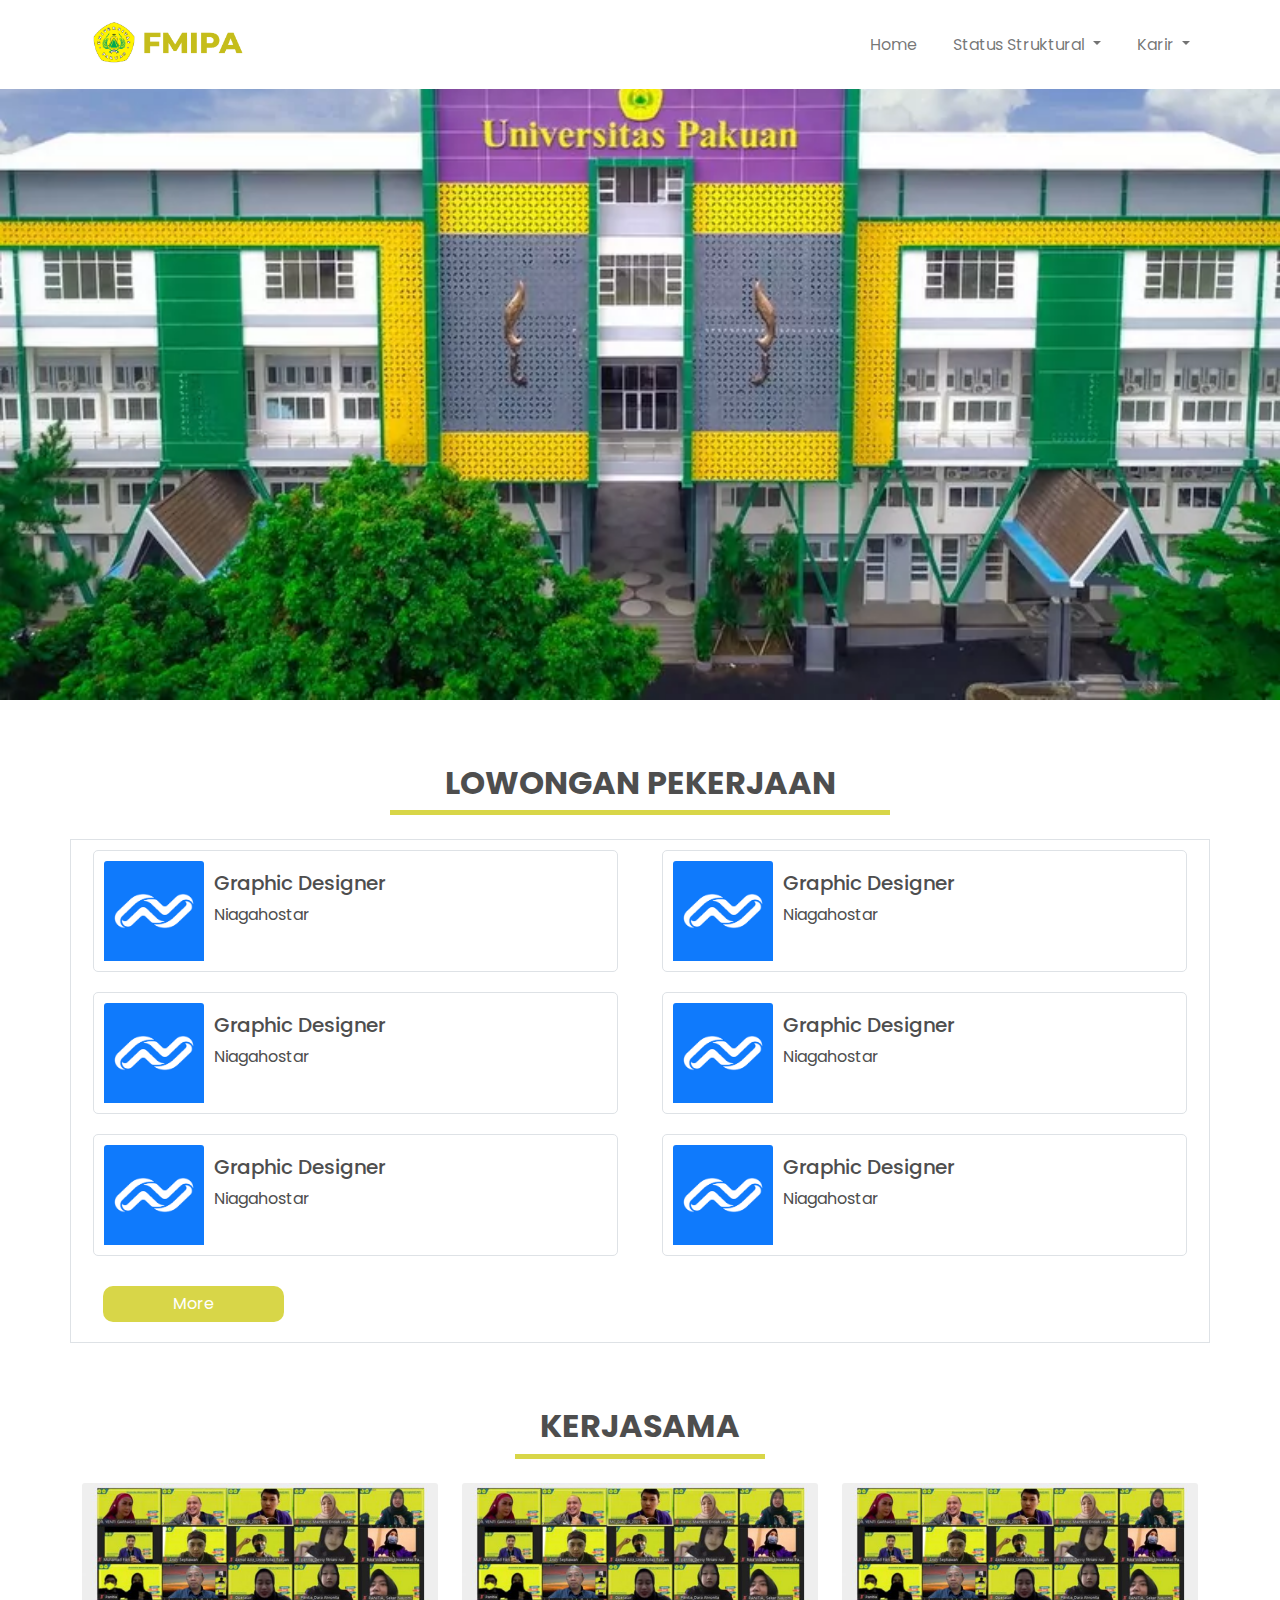
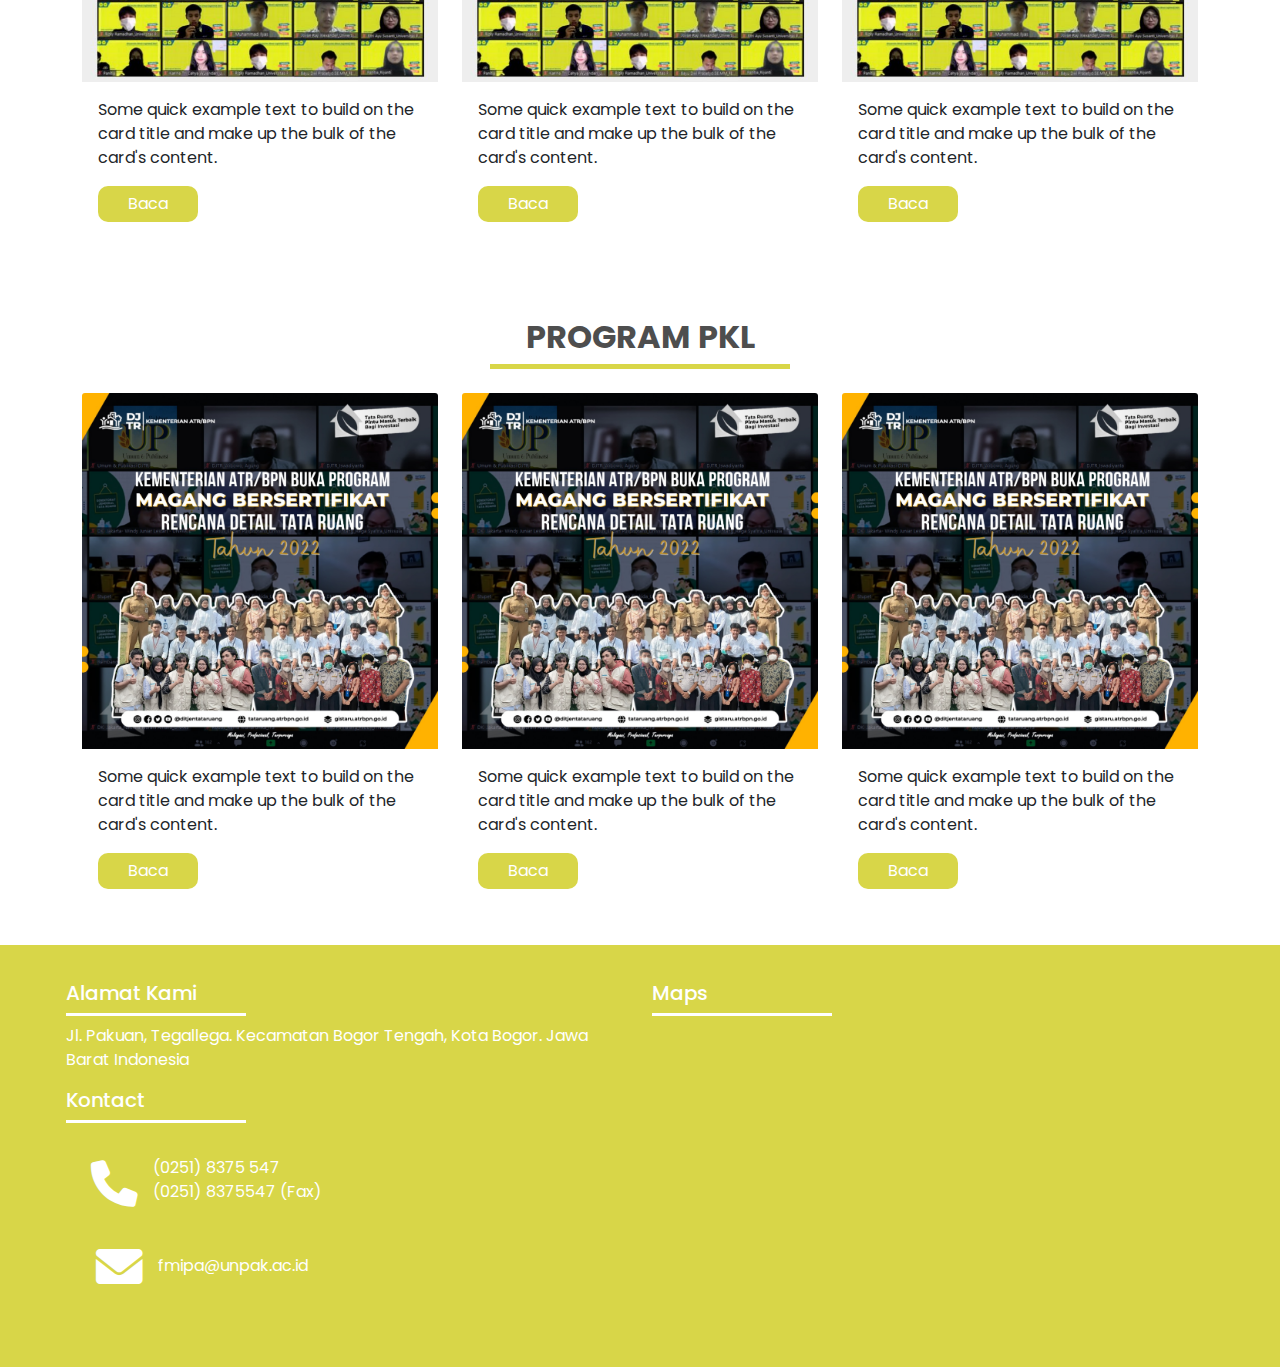
<file: index.html>
<!DOCTYPE html>
<html lang="en">

<head>
  <!-- Required meta tags -->
  <meta charset="utf-8" />
  <meta name="viewport" content="width=device-width, initial-scale=1" />
  <!-- CSS -->
  <link rel="stylesheet" href="assets/css/style.css" />
  <!-- Bootstrap CSS -->
  <link rel="stylesheet" href="vendor/bootstrap/css/bootstrap.min.css">
  <!-- icon -->
  <link rel="stylesheet" href="https://cdnjs.cloudflare.com/ajax/libs/font-awesome/6.0.0/css/all.min.css"
    integrity="sha512-9usAa10IRO0HhonpyAIVpjrylPvoDwiPUiKdWk5t3PyolY1cOd4DSE0Ga+ri4AuTroPR5aQvXU9xC6qOPnzFeg=="
    crossorigin="anonymous" referrerpolicy="no-referrer" />
  <title>Career Development Center FMIPA PAKUAN</title>
</head>

<body id="home">
  <!-- Navbar -->
  <nav class="navbar navbar-expand-lg navbar-light fixed-top" id="navbar">
    <div class="container">
      <a class="navbar-brand" href="#"><img src="assets/img/logo_fmipa.png" width="170" alt="" /></a>
      <button class="navbar-toggler" type="button" data-bs-toggle="collapse" data-bs-target="#navbarNavDropdown" aria-controls="navbarNavDropdown" aria-expanded="false" aria-label="Toggle navigation">
        <span class="navbar-toggler-icon"></span>
      </button>
      <div class="collapse navbar-collapse" id="navbarNavDropdown">
        <ul class="navbar-nav ms-auto">
          <li class="nav-item">
            <a class="nav-link" href="index.html">Home</a>
          </li>
          <li class="nav-item dropdown">
            <a class="nav-link dropdown-toggle" href="#" id="navbarDropdownMenuLink" role="button" data-bs-toggle="dropdown" aria-expanded="false"> Status Struktural </a>
            <ul class="dropdown-menu" aria-labelledby="navbarDropdownMenuLink">
              <li><a class="dropdown-item" href="struktur-organisasi.html">Struktur Organisasi</a></li>
              <li><a class="dropdown-item" href="struktural.html">Struktural</a></li>
            </ul>
          </li>
          <li class="nav-item dropdown">
            <a class="nav-link dropdown-toggle" href="#" id="navbarDropdownMenuLink" role="button" data-bs-toggle="dropdown" aria-expanded="false"> Karir </a>
            <ul class="dropdown-menu" aria-labelledby="navbarDropdownMenuLink">
              <li><a class="dropdown-item" href="lowongan.html">Lowongan Pekerjaan</a></li>
              <li><a class="dropdown-item" href="kerjasama.html">Peluang Kerjasama</a></li>
              <li><a class="dropdown-item" href="program.html">Program Praktik Lapang</a></li>
            </ul>
          </li>
        </ul>
      </div>
    </div>
  </nav>
  <!-- End Navbar -->

  <!-- Jumbotron -->
  <section class="jumbotron text-center">
    <div class="backgound-banner mb-3">
      
    </div>
  </section>

  <!-- End Jumbotron -->
  <!-- Lowongan -->
  <section id="kerjasama">
    <div class="container">
      <div class="row text-center mb-4">
        <div class="col">
          <h2 class="title-h2">LOWONGAN PEKERJAAN</h2>
          <div id="underline" class="line1"></div>
        </div>
      </div>
      <div class="row justify-content-center border">
        <div class="col-md-6">
          <a class="link-career" href="jobs-detail.html">
            <div class="card-career border">
              <img src="assets/img/carrer1.png" class="card-img-top" alt="keyboard" />
              <div class="card-career-body">
                <h5>Graphic Designer</h5>
                <p>Niagahostar</p>
              </div>
            </div>
          </a>
        </div>
        <div class="col-md-6">
          <a class="link-career" href="jobs-detail.html">
            <div class="card-career border">
              <img src="assets/img/carrer1.png" class="card-img-top" alt="keyboard" />
              <div class="card-career-body">
                <h5>Graphic Designer</h5>
                <p>Niagahostar</p>
              </div>
            </div>
          </a>
        </div>
        <div class="col-md-6">
          <a class="link-career" href="jobs-detail.html">
            <div class="card-career border">
              <img src="assets/img/carrer1.png" class="card-img-top" alt="keyboard" />
              <div class="card-career-body">
                <h5>Graphic Designer</h5>
                <p>Niagahostar</p>
              </div>
            </div>
          </a>
        </div>
        <div class="col-md-6">
          <a class="link-career" href="jobs-detail.html">
            <div class="card-career border">
              <img src="assets/img/carrer1.png" class="card-img-top" alt="keyboard" />
              <div class="card-career-body">
                <h5>Graphic Designer</h5>
                <p>Niagahostar</p>
              </div>
            </div>
          </a>
        </div>
        <div class="col-md-6">
          <a class="link-career" href="jobs-detail.html">
            <div class="card-career border">
              <img src="assets/img/carrer1.png" class="card-img-top" alt="keyboard" />
              <div class="card-career-body">
                <h5>Graphic Designer</h5>
                <p>Niagahostar</p>
              </div>
            </div>
          </a>
        </div>
        <div class="col-md-6">
          <a class="link-career" href="jobs-detail.html">
            <div class="card-career border">
              <img src="assets/img/carrer1.png" class="card-img-top" alt="keyboard" />
              <div class="card-career-body">
                <h5>Graphic Designer</h5>
                <p>Niagahostar</p>
              </div>
            </div>
          </a>
        </div>
        <div class="col btn-career">
          <a href="lowongan.html" class="btn btn-primary" >More</a>
        </div>
      </div>
    </div>
  </section>
  <!-- end Lowongan -->

  <!-- Kerjasama -->
  <section id="kerjasama">
    <div class="container">
      <div class="row text-center mb-4">
        <div class="col">
          <h2 class="title-h2">KERJASAMA</h2>
          <div id="underline" class="line2"></div>
        </div>
      </div>
      <div class="row justify-content-center">
        <div class="col-md-4 mb-3">
          <div class="card">
            <img src="assets/img/foto1.png" class="card-img-top" alt="keyboard" />
            <div class="card-body">
              <p class="card-text">Some quick example text to build on the card title and make up the bulk of the card's
                content.</p>
              <a href="kerjasama-detail.html" class="btn btn-primary btn-more">Baca</a>
            </div>
          </div>
        </div>
        <div class="col-md-4 mb-3">
          <div class="card">
            <img src="assets/img/foto1.png" class="card-img-top" alt="keyboard" />
            <div class="card-body">
              <p class="card-text">Some quick example text to build on the card title and make up the bulk of the card's
                content.</p>
              <a href="kerjasama-detail.html" class="btn btn-primary btn-more">Baca</a>
            </div>
          </div>
        </div>
        <div class="col-md-4 mb-3">
          <div class="card">
            <img src="assets/img/foto1.png" class="card-img-top" alt="keyboard" />
            <div class="card-body">
              <p class="card-text">Some quick example text to build on the card title and make up the bulk of the card's
                content.</p>
              <a href="kerjasama-detail.html" class="btn btn-primary btn-more">Baca</a>
            </div>
          </div>
        </div>
      </div>
    </div>
  </section>
  <!-- end Kerjasama -->

  <!-- Program PKL -->
  <section id="kerjasama">
    <div class="container">
      <div class="row text-center mb-4">
        <div class="col">
          <h2 class="title-h2">PROGRAM PKL</h2>
          <div id="underline" class="line3"></div>
        </div>
      </div>
      <div class="row justify-content-center mb-4">
        <div class="col-md-4 mb-3">
          <div class="card">
            <img src="assets/img/foto2.png" class="card-img-top" alt="keyboard" />
            <div class="card-body">
              <p class="card-text">Some quick example text to build on the card title and make up the bulk of the card's
                content.</p>
              <a href="program-detail.html" class="btn btn-primary btn-more">Baca</a>
            </div>
          </div>
        </div>
        <div class="col-md-4 mb-3">
          <div class="card">
            <img src="assets/img/foto2.png" class="card-img-top" alt="keyboard" />
            <div class="card-body">
              <p class="card-text">Some quick example text to build on the card title and make up the bulk of the card's
                content.</p>
              <a href="program-detail.html" class="btn btn-primary btn-more">Baca</a>
            </div>
          </div>
        </div>
        <div class="col-md-4 mb-3">
          <div class="card">
            <img src="assets/img/foto2.png" class="card-img-top" alt="keyboard" />
            <div class="card-body">
              <p class="card-text">Some quick example text to build on the card title and make up the bulk of the card's
                content.</p>
              <a href="program-detail.html" class="btn btn-primary btn-more">Baca</a>
            </div>
          </div>
        </div>
      </div>
    </div>
  </section>
  <!-- End Program PKL -->

  <!-- footer -->
  <footer class="text-white">
    <div class="footer row justify-content-center p-3">
      <div class="col-md-6">
        <h5>Alamat Kami</h5>
        <div class="underline-white mb-2" style="width: 180px"></div>
        <p>Jl. Pakuan, Tegallega. Kecamatan Bogor Tengah, Kota Bogor. Jawa Barat Indonesia</p>
        <h5>Kontact</h5>
        <div class="underline-white mb-2" style="width: 180px"></div>
        <div class="contact">
          <div class="phone">
            <i class="fa-solid fa-phone"></i>
            <p>(0251) 8375 547</p>
            <p>(0251) 8375547 (Fax)</p>
          </div>
          <div class="mail">
            <i class="fa-solid fa-envelope"></i>
            <p>fmipa@unpak.ac.id</p>
          </div>
        </div>
      </div>
      <div class="col-md-6">
        <h5>Maps</h5>
        <div class="underline-white mb-2" style="width: 180px"></div>
        <div class="mapouter">
          <div class="gmap_canvas">
            <iframe id="gmap_canvas"
              src="https://www.google.com/maps/embed?pb=!1m14!1m8!1m3!1d15853.494057079548!2d106.8119895!3d-6.6004179!3m2!1i1024!2i768!4f13.1!3m3!1m2!1s0x0%3A0xd56ba6305181755c!2sUniversitas+Pakuan!5e0!3m2!1sid!2sid!4v1565750792388!5m2!1sid!2sid"
              frameborder="0" scrolling="no" marginheight="0" marginwidth="0"></iframe>
          </div>
        </div>
      </div>
    </div>
  </footer>
  <!-- end footer -->
  <script src="vendor/bootstrap/js/bootstrap.bundle.min.js"></script>
  <script src="assets/js/script.js"></script>
</body>

</html>
</file>
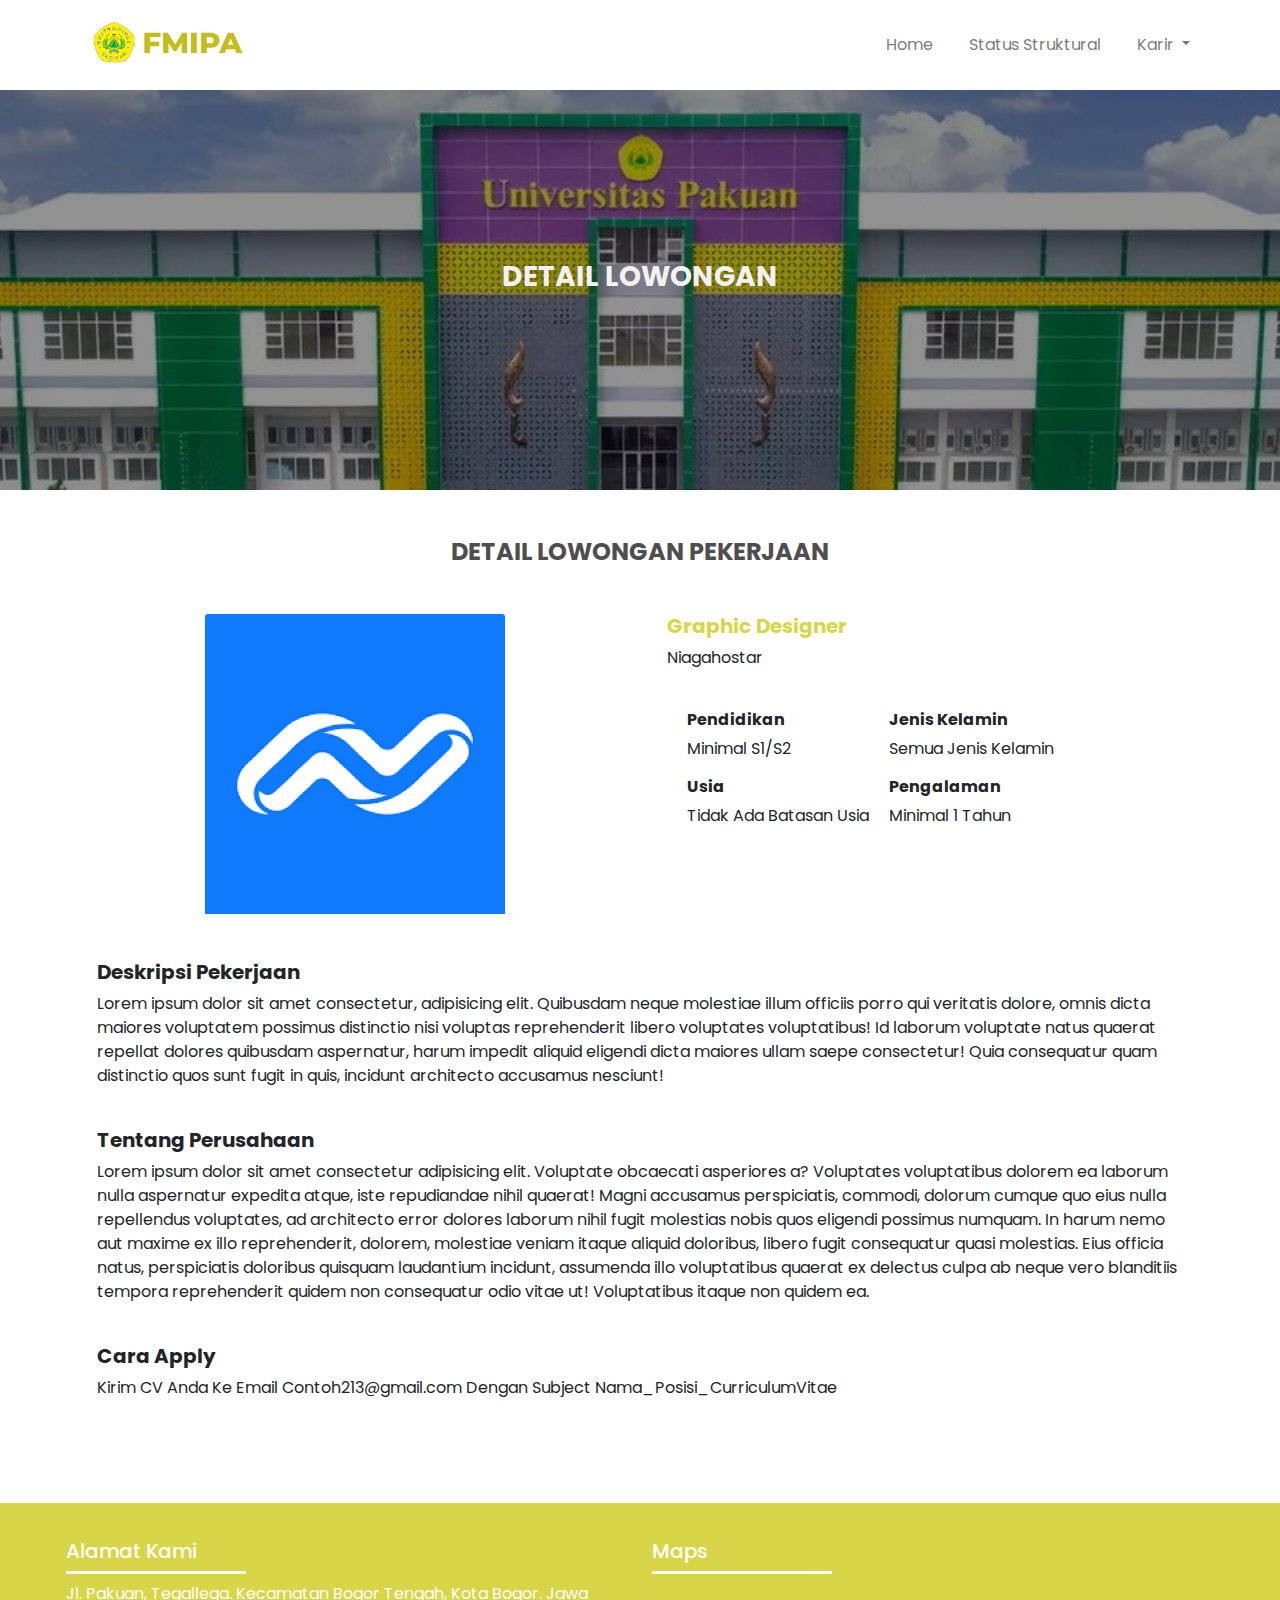
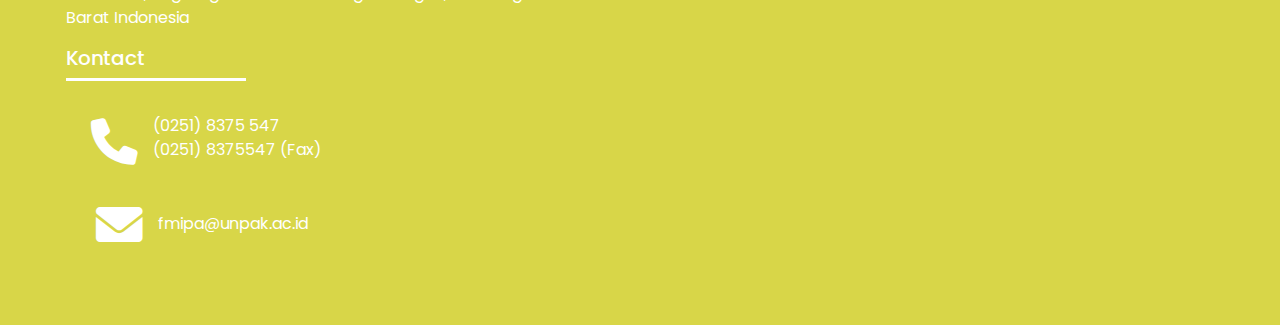
<file: jobs-detail.html>
<!DOCTYPE html>
<html lang="en">
  <head>
    <!-- Required meta tags -->
    <meta charset="utf-8" />
    <meta name="viewport" content="width=device-width, initial-scale=1" />
    <!-- CSS -->
    <link rel="stylesheet" href="assets/css/style.css" />
    <!-- Bootstrap CSS -->
    <link rel="stylesheet" href="vendor/bootstrap/css/bootstrap.min.css" />
    <!-- icon -->
    <link
      rel="stylesheet"
      href="https://cdnjs.cloudflare.com/ajax/libs/font-awesome/6.0.0/css/all.min.css"
      integrity="sha512-9usAa10IRO0HhonpyAIVpjrylPvoDwiPUiKdWk5t3PyolY1cOd4DSE0Ga+ri4AuTroPR5aQvXU9xC6qOPnzFeg=="
      crossorigin="anonymous"
      referrerpolicy="no-referrer"
    />
    <title>Career Development Center FMIPA PAKUAN</title>
  </head>

  <body id="home">
    <!-- Navbar -->
    <nav class="navbar navbar-expand-lg navbar-light fixed-top" id="navbar">
      <div class="container">
        <a class="navbar-brand" href="#"><img src="assets/img/logo_fmipa.png" width="170" alt="" /></a>
        <button class="navbar-toggler" type="button" data-bs-toggle="collapse" data-bs-target="#navbarNavDropdown" aria-controls="navbarNavDropdown" aria-expanded="false" aria-label="Toggle navigation">
          <span class="navbar-toggler-icon"></span>
        </button>
        <div class="collapse navbar-collapse" id="navbarNavDropdown">
          <ul class="navbar-nav ms-auto">
            <li class="nav-item">
              <a class="nav-link" href="index.html">Home</a>
            </li>
            <li class="nav-item">
              <a class="nav-link" href="struktural.html">Status Struktural</a>
            </li>
            <li class="nav-item dropdown">
              <a class="nav-link dropdown-toggle" href="#" id="navbarDropdownMenuLink" role="button" data-bs-toggle="dropdown" aria-expanded="false"> Karir </a>
              <ul class="dropdown-menu" aria-labelledby="navbarDropdownMenuLink">
                <li><a class="dropdown-item" href="lowongan.html">Lowongan Pekerjaan</a></li>
                <li><a class="dropdown-item" href="kerjasama.html">Peluang Kerjasama</a></li>
                <li><a class="dropdown-item" href="program.html">Program Praktik Lapang</a></li>
              </ul>
            </li>
          </ul>
        </div>
      </div>
    </nav>
    <!-- End Navbar -->

    <!-- Jumbotron -->

    <div class="jumbotron-job backgound-banner-400 mb-5">
      <div class="banner-black">
          <div class="col-md-12 text-banner">
            <h3 class="fw-bold lead1">DETAIL LOWONGAN</h3>
          </div>
      </div>
    </div>

    <!-- End Jumbotron -->
    <!-- Lowongan -->
    <section id="lowongan">
      <div class="container mb-5">
        <div class="row text-center mb-4">
          <div class="col">
            <h4 class="title-h2">DETAIL LOWONGAN PEKERJAAN</h4>
          </div>
        </div>
        <div class="row">
          <div class="col-md-6">
            <div class="card-job mb-3">
              <img src="assets/img/carrer1.png" width="100" class="card-img-top" alt="keyboard" />
            </div>
          </div>
          <div class="col-md-6">
            <div class="card-job mb-3">
              <div class="card-job-body">
                <h5 class="fw-bold judul">Graphic Designer</h5>
                <p>Niagahostar</p>
                <br />
                <div class="job-detail">
                  <div class="detail1">
                    <h6 class="fw-bold">Pendidikan</h6>
                    <p>Minimal S1/S2</p>
                    <h6 class="fw-bold">Usia</h6>
                    <p>Tidak Ada Batasan Usia</p>
                  </div>
                  <div class="detail2">
                    <h6 class="fw-bold">Jenis Kelamin</h6>
                    <p>Semua Jenis Kelamin</p>
                    <h6 class="fw-bold">Pengalaman</h6>
                    <p>Minimal 1 Tahun</p>
                  </div>
                </div>
              </div>
            </div>
          </div>
          <div class="col-md">
            <div class="card-job">
              <div class="card-job-body">
                <h5 class="fw-bold">Deskripsi Pekerjaan</h5>
                <p>
                  Lorem ipsum dolor sit amet consectetur, adipisicing elit. Quibusdam neque molestiae illum officiis porro qui veritatis dolore, omnis dicta maiores voluptatem possimus distinctio nisi voluptas reprehenderit libero
                  voluptates voluptatibus! Id laborum voluptate natus quaerat repellat dolores quibusdam aspernatur, harum impedit aliquid eligendi dicta maiores ullam saepe consectetur! Quia consequatur quam distinctio quos sunt fugit in
                  quis, incidunt architecto accusamus nesciunt!
                </p>
                <br />
                <h5 class="fw-bold">Tentang Perusahaan</h5>
                <p>
                  Lorem ipsum dolor sit amet consectetur adipisicing elit. Voluptate obcaecati asperiores a? Voluptates voluptatibus dolorem ea laborum nulla aspernatur expedita atque, iste repudiandae nihil quaerat! Magni accusamus
                  perspiciatis, commodi, dolorum cumque quo eius nulla repellendus voluptates, ad architecto error dolores laborum nihil fugit molestias nobis quos eligendi possimus numquam. In harum nemo aut maxime ex illo reprehenderit,
                  dolorem, molestiae veniam itaque aliquid doloribus, libero fugit consequatur quasi molestias. Eius officia natus, perspiciatis doloribus quisquam laudantium incidunt, assumenda illo voluptatibus quaerat ex delectus culpa
                  ab neque vero blanditiis tempora reprehenderit quidem non consequatur odio vitae ut! Voluptatibus itaque non quidem ea.
                </p>
                <br />
                <h5 class="fw-bold">Cara Apply</h5>
                <p>Kirim CV Anda Ke Email Contoh213@gmail.com Dengan Subject Nama_Posisi_CurriculumVitae</p>
                <br />
              </div>
            </div>
          </div>
        </div>
      </div>
    </section>
    <!-- end Lowongan -->

    <!-- footer -->
    <footer class="text-white">
      <div class="footer row justify-content-center p-3">
        <div class="col-md-6">
          <h5>Alamat Kami</h5>
          <div class="underline-white mb-2" style="width: 180px"></div>
          <p>Jl. Pakuan, Tegallega. Kecamatan Bogor Tengah, Kota Bogor. Jawa Barat Indonesia</p>
          <h5>Kontact</h5>
          <div class="underline-white mb-2" style="width: 180px"></div>
          <div class="contact">
            <div class="phone">
              <i class="fa-solid fa-phone"></i>
              <p>(0251) 8375 547</p>
              <p>(0251) 8375547 (Fax)</p>
            </div>
            <div class="mail">
              <i class="fa-solid fa-envelope"></i>
              <p>fmipa@unpak.ac.id</p>
            </div>
          </div>
        </div>
        <div class="col-md-6">
          <h5>Maps</h5>
          <div class="underline-white mb-2" style="width: 180px"></div>
          <div class="mapouter">
            <div class="gmap_canvas">
              <iframe
                id="gmap_canvas"
                src="https://www.google.com/maps/embed?pb=!1m14!1m8!1m3!1d15853.494057079548!2d106.8119895!3d-6.6004179!3m2!1i1024!2i768!4f13.1!3m3!1m2!1s0x0%3A0xd56ba6305181755c!2sUniversitas+Pakuan!5e0!3m2!1sid!2sid!4v1565750792388!5m2!1sid!2sid"
                frameborder="0"
                scrolling="no"
                marginheight="0"
                marginwidth="0"
              ></iframe>
            </div>
          </div>
        </div>
      </div>
    </footer>
    <!-- end footer -->
    <script src="vendor/bootstrap/js/bootstrap.bundle.min.js"></script>
    <script src="assets/js/script.js"></script>
  </body>
</html>
</file>
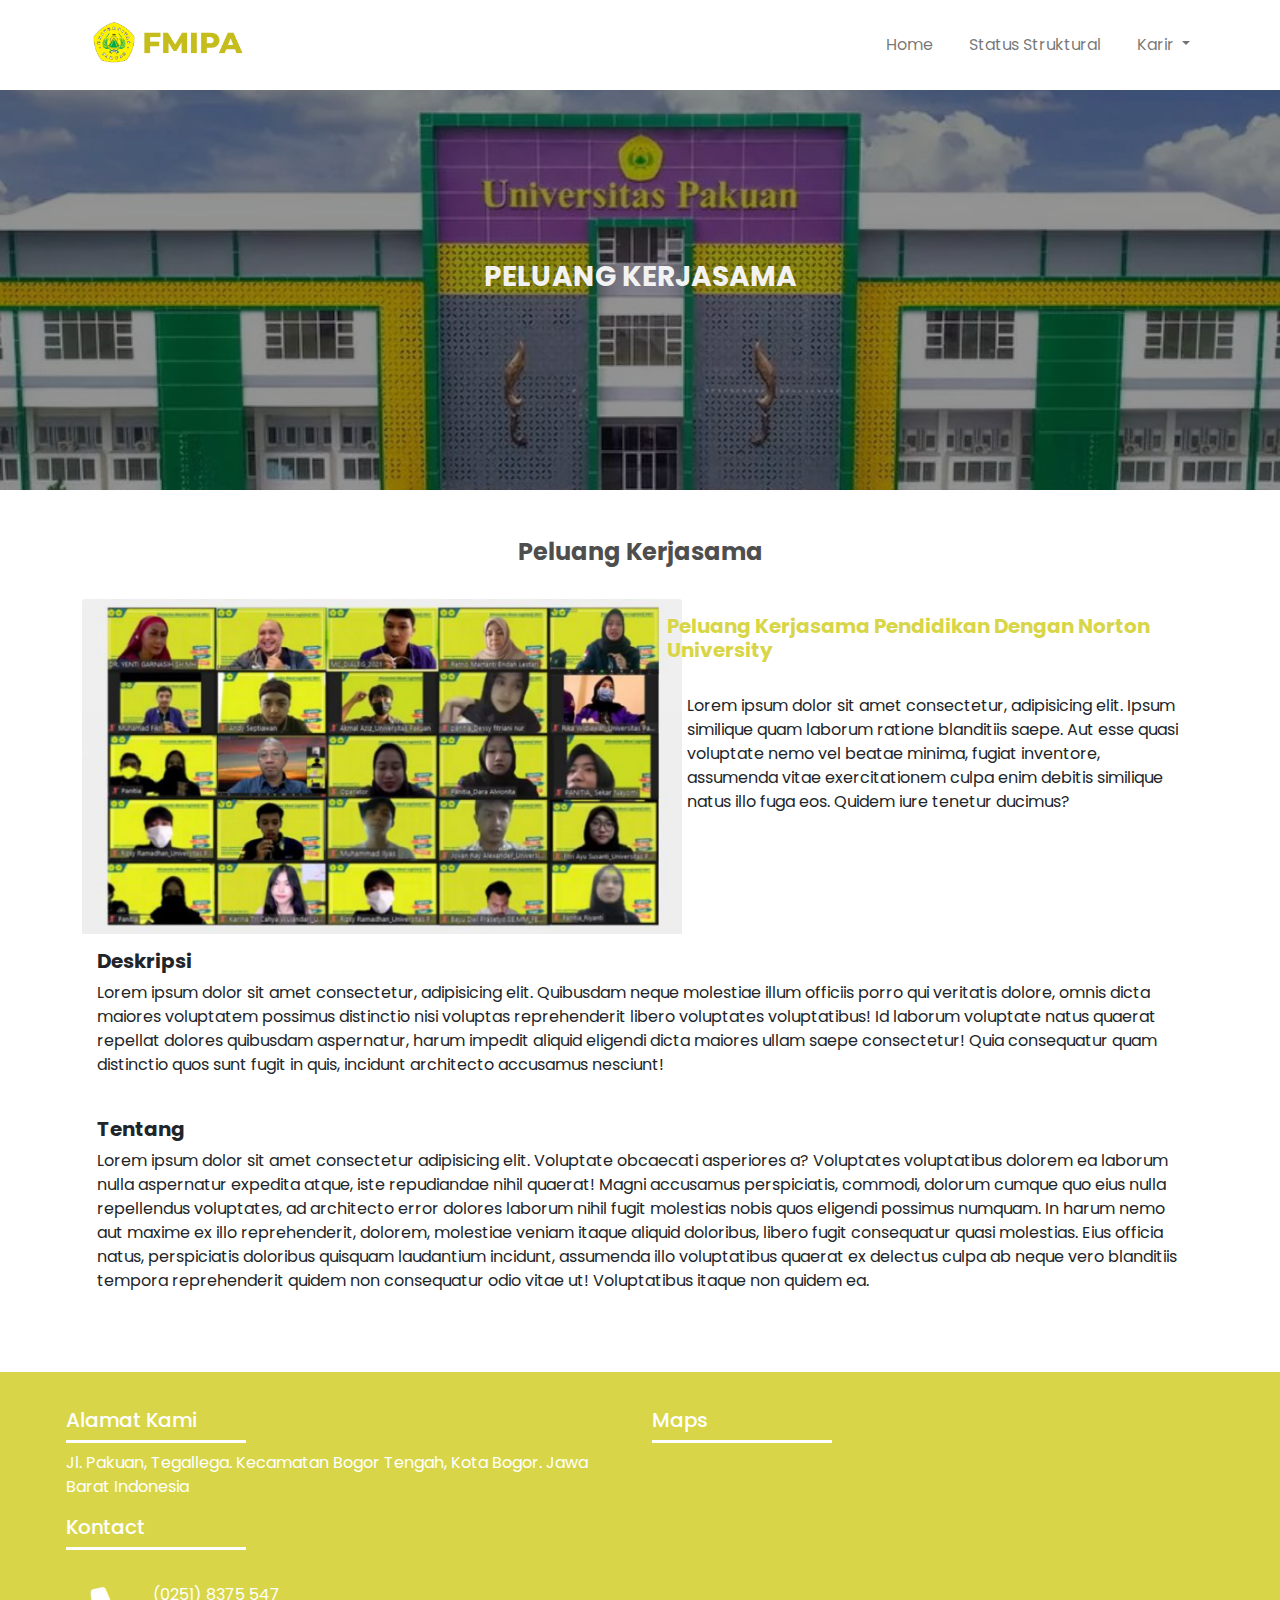
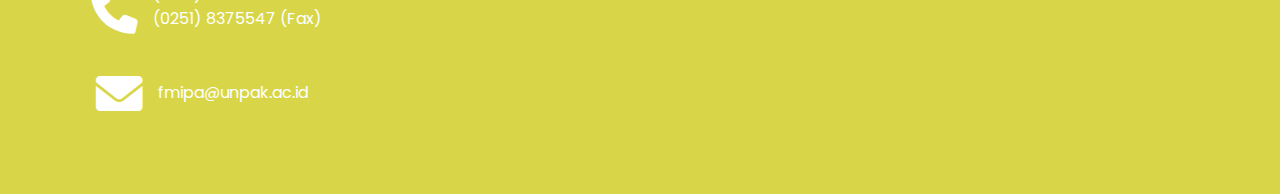
<file: kerjasama-detail.html>
<!DOCTYPE html>
<html lang="en">
  <head>
    <!-- Required meta tags -->
    <meta charset="utf-8" />
    <meta name="viewport" content="width=device-width, initial-scale=1" />
    <!-- CSS -->
    <link rel="stylesheet" href="assets/css/style.css" />
    <!-- Bootstrap CSS -->
    <link rel="stylesheet" href="vendor/bootstrap/css/bootstrap.min.css" />
    <!-- icon -->
    <link
      rel="stylesheet"
      href="https://cdnjs.cloudflare.com/ajax/libs/font-awesome/6.0.0/css/all.min.css"
      integrity="sha512-9usAa10IRO0HhonpyAIVpjrylPvoDwiPUiKdWk5t3PyolY1cOd4DSE0Ga+ri4AuTroPR5aQvXU9xC6qOPnzFeg=="
      crossorigin="anonymous"
      referrerpolicy="no-referrer"
    />
    <title>PELUANG KERJASAMA | CDC FMIPA PAKUAN</title>
  </head>

  <body id="home">
    <!-- Navbar -->
    <nav class="navbar navbar-expand-lg navbar-light fixed-top" id="navbar">
      <div class="container">
        <a class="navbar-brand" href="#"><img src="assets/img/logo_fmipa.png" width="170" alt="" /></a>
        <button class="navbar-toggler" type="button" data-bs-toggle="collapse" data-bs-target="#navbarNavDropdown" aria-controls="navbarNavDropdown" aria-expanded="false" aria-label="Toggle navigation">
          <span class="navbar-toggler-icon"></span>
        </button>
        <div class="collapse navbar-collapse" id="navbarNavDropdown">
          <ul class="navbar-nav ms-auto">
            <li class="nav-item">
              <a class="nav-link" href="index.html">Home</a>
            </li>
            <li class="nav-item">
              <a class="nav-link" href="struktural.html">Status Struktural</a>
            </li>
            <li class="nav-item dropdown">
              <a class="nav-link dropdown-toggle" href="#" id="navbarDropdownMenuLink" role="button" data-bs-toggle="dropdown" aria-expanded="false"> Karir </a>
              <ul class="dropdown-menu" aria-labelledby="navbarDropdownMenuLink">
                <li><a class="dropdown-item" href="lowongan.html">Lowongan Pekerjaan</a></li>
                <li><a class="dropdown-item" href="kerjasama.html">Peluang Kerjasama</a></li>
                <li><a class="dropdown-item" href="program.html">Program Praktik Lapang</a></li>
              </ul>
            </li>
          </ul>
        </div>
      </div>
    </nav>
    <!-- End Navbar -->

    <!-- Jumbotron -->

    <div class="jumbotron-job backgound-banner-400 mb-5">
      <div class="banner-black">
          <div class="col-md-12 text-banner">
            <h3 class="fw-bold lead1">PELUANG KERJASAMA</h3>
          </div>
      </div>
    </div>

    <!-- End Jumbotron -->
    <!-- Lowongan -->
    <section id="lowongan">
      <div class="container mb-5">
        <div class="row text-center mb-4">
          <div class="col">
            <h4 class="title-h2">Peluang Kerjasama</h4>
          </div>
        </div>
        <div class="row">
          <div class="col-md-6">
            <div class="card-kerjasama mb-3">
              <img src="assets/img/foto1.png" width="300px" class="card-img-top" alt="keyboard" />
            </div>
          </div>
          <div class="col-md-6">
            <div class="card-job mb-3">
              <div class="card-job-body">
                <h5 class="fw-bold judul">Peluang Kerjasama Pendidikan Dengan Norton University</h5>
                <br />
                <div class="job-detail">
                  <div class="detail1">
                      <p>Lorem ipsum dolor sit amet consectetur, adipisicing elit. Ipsum similique quam laborum ratione blanditiis saepe. Aut esse quasi voluptate nemo vel beatae minima, fugiat inventore, assumenda vitae exercitationem culpa enim debitis similique natus illo fuga eos. Quidem iure tenetur ducimus?</p>
                  </div>
                </div>
              </div>
            </div>
          </div>
          <div class="col-md">
            <div class="card-job">
              <div class="card-job-body">
                <h5 class="fw-bold">Deskripsi </h5>
                <p>
                  Lorem ipsum dolor sit amet consectetur, adipisicing elit. Quibusdam neque molestiae illum officiis porro qui veritatis dolore, omnis dicta maiores voluptatem possimus distinctio nisi voluptas reprehenderit libero
                  voluptates voluptatibus! Id laborum voluptate natus quaerat repellat dolores quibusdam aspernatur, harum impedit aliquid eligendi dicta maiores ullam saepe consectetur! Quia consequatur quam distinctio quos sunt fugit in
                  quis, incidunt architecto accusamus nesciunt!
                </p>
                <br />
                <h5 class="fw-bold">Tentang </h5>
                <p>
                  Lorem ipsum dolor sit amet consectetur adipisicing elit. Voluptate obcaecati asperiores a? Voluptates voluptatibus dolorem ea laborum nulla aspernatur expedita atque, iste repudiandae nihil quaerat! Magni accusamus
                  perspiciatis, commodi, dolorum cumque quo eius nulla repellendus voluptates, ad architecto error dolores laborum nihil fugit molestias nobis quos eligendi possimus numquam. In harum nemo aut maxime ex illo reprehenderit,
                  dolorem, molestiae veniam itaque aliquid doloribus, libero fugit consequatur quasi molestias. Eius officia natus, perspiciatis doloribus quisquam laudantium incidunt, assumenda illo voluptatibus quaerat ex delectus culpa
                  ab neque vero blanditiis tempora reprehenderit quidem non consequatur odio vitae ut! Voluptatibus itaque non quidem ea.
                </p>
              </div>
            </div>
          </div>
        </div>
      </div>
    </section>
    <!-- end Lowongan -->

    <!-- footer -->
    <footer class="text-white">
      <div class="footer row justify-content-center p-3">
        <div class="col-md-6">
          <h5>Alamat Kami</h5>
          <div class="underline-white mb-2" style="width: 180px"></div>
          <p>Jl. Pakuan, Tegallega. Kecamatan Bogor Tengah, Kota Bogor. Jawa Barat Indonesia</p>
          <h5>Kontact</h5>
          <div class="underline-white mb-2" style="width: 180px"></div>
          <div class="contact">
            <div class="phone">
              <i class="fa-solid fa-phone"></i>
              <p>(0251) 8375 547</p>
              <p>(0251) 8375547 (Fax)</p>
            </div>
            <div class="mail">
              <i class="fa-solid fa-envelope"></i>
              <p>fmipa@unpak.ac.id</p>
            </div>
          </div>
        </div>
        <div class="col-md-6">
          <h5>Maps</h5>
          <div class="underline-white mb-2" style="width: 180px"></div>
          <div class="mapouter">
            <div class="gmap_canvas">
              <iframe
                id="gmap_canvas"
                src="https://www.google.com/maps/embed?pb=!1m14!1m8!1m3!1d15853.494057079548!2d106.8119895!3d-6.6004179!3m2!1i1024!2i768!4f13.1!3m3!1m2!1s0x0%3A0xd56ba6305181755c!2sUniversitas+Pakuan!5e0!3m2!1sid!2sid!4v1565750792388!5m2!1sid!2sid"
                frameborder="0"
                scrolling="no"
                marginheight="0"
                marginwidth="0"
              ></iframe>
            </div>
          </div>
        </div>
      </div>
    </footer>
    <!-- end footer -->
    <script src="vendor/bootstrap/js/bootstrap.bundle.min.js"></script>
    <script src="assets/js/script.js"></script>
  </body>
</html>
</file>
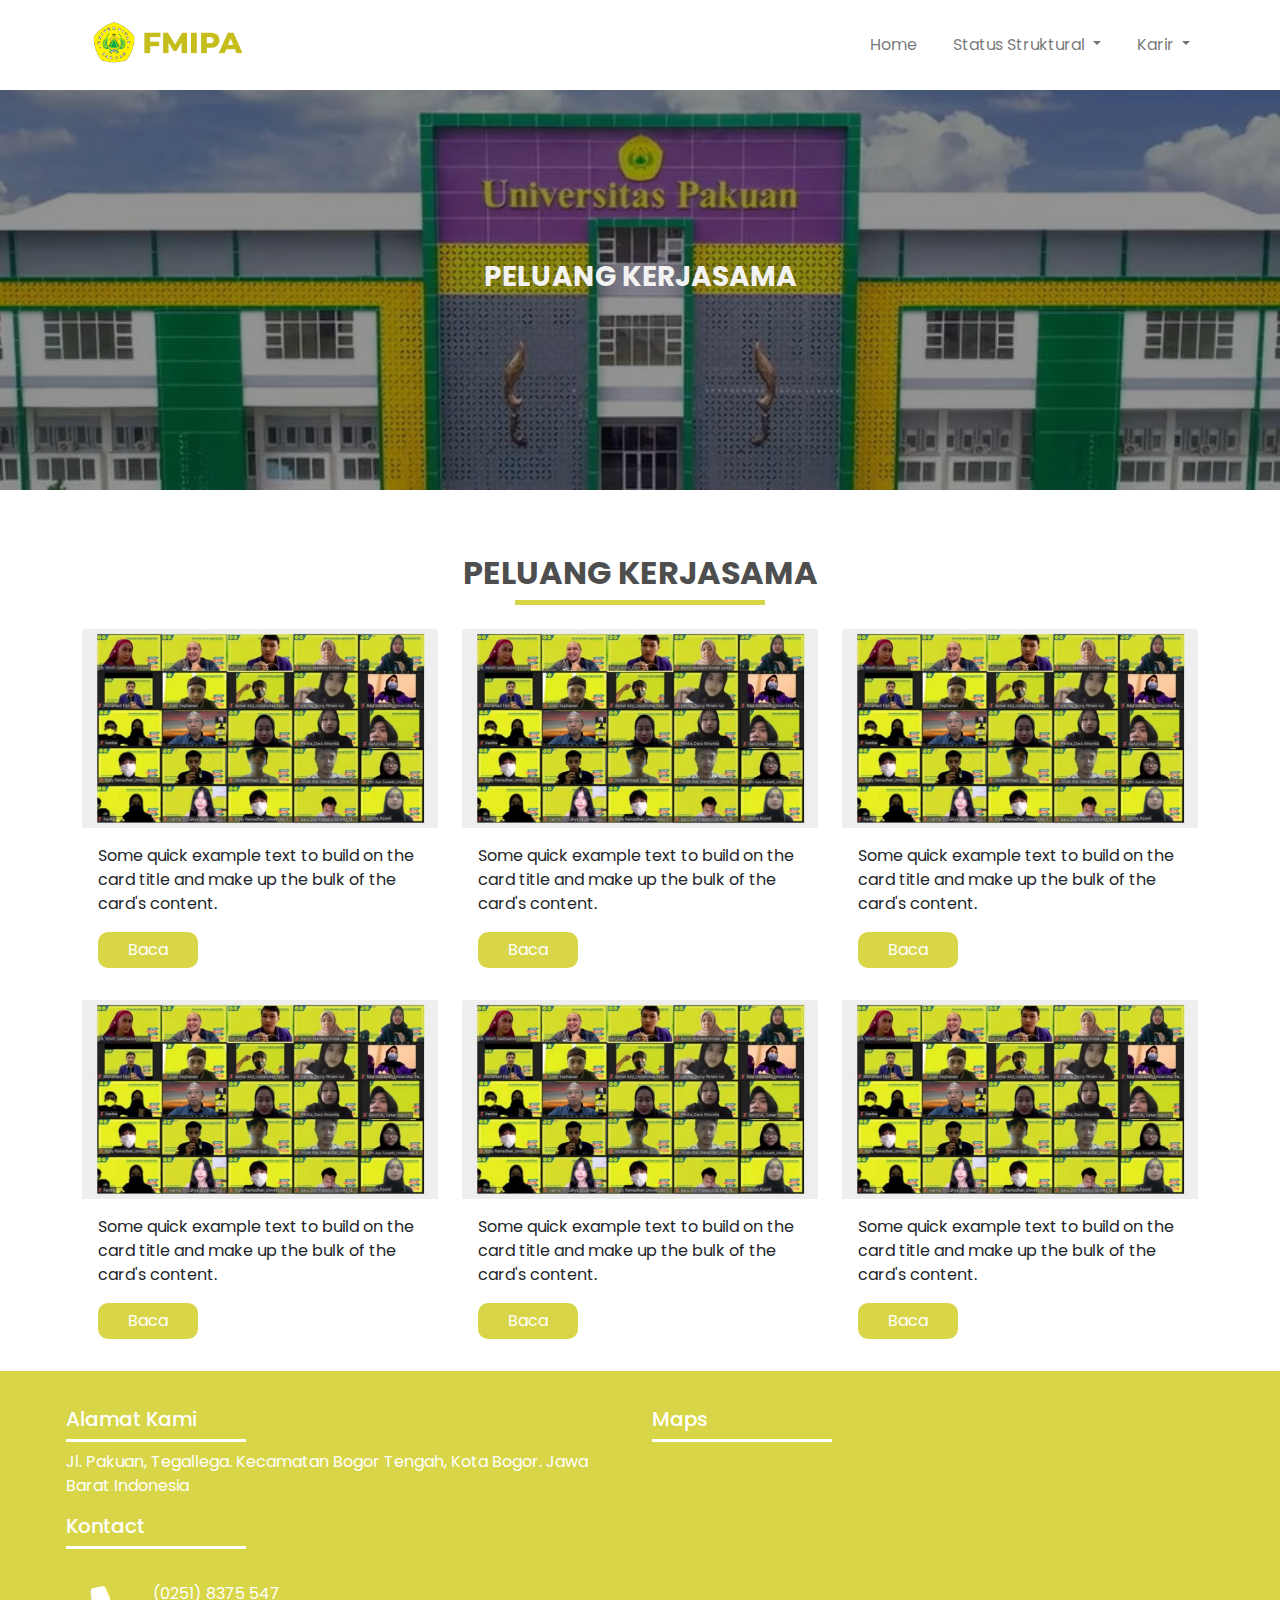
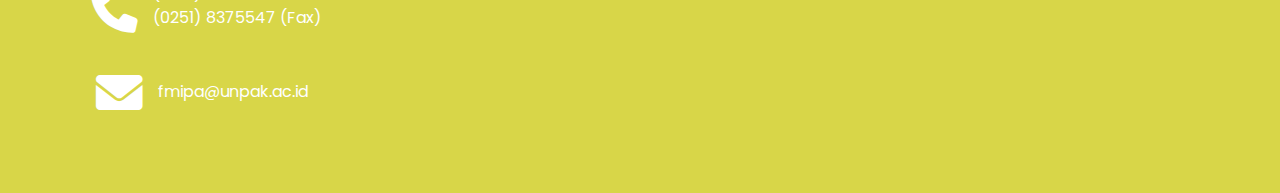
<file: kerjasama.html>
<!DOCTYPE html>
<html lang="en">
  <head>
    <!-- Required meta tags -->
    <meta charset="utf-8" />
    <meta name="viewport" content="width=device-width, initial-scale=1" />
    <!-- CSS -->
    <link rel="stylesheet" href="assets/css/style.css" />
    <!-- Bootstrap CSS -->
    <link rel="stylesheet" href="vendor/bootstrap/css/bootstrap.min.css" />
    <!-- icon -->
    <link
      rel="stylesheet"
      href="https://cdnjs.cloudflare.com/ajax/libs/font-awesome/6.0.0/css/all.min.css"
      integrity="sha512-9usAa10IRO0HhonpyAIVpjrylPvoDwiPUiKdWk5t3PyolY1cOd4DSE0Ga+ri4AuTroPR5aQvXU9xC6qOPnzFeg=="
      crossorigin="anonymous"
      referrerpolicy="no-referrer"
    />
    <title>PELUANG KERJASAMA | CDC FMIPA PAKUAN</title>
  </head>

  <body id="home">
    <!-- Navbar -->
    <nav class="navbar navbar-expand-lg navbar-light fixed-top" id="navbar">
      <div class="container">
        <a class="navbar-brand" href="#"><img src="assets/img/logo_fmipa.png" width="170" alt="" /></a>
        <button class="navbar-toggler" type="button" data-bs-toggle="collapse" data-bs-target="#navbarNavDropdown" aria-controls="navbarNavDropdown" aria-expanded="false" aria-label="Toggle navigation">
          <span class="navbar-toggler-icon"></span>
        </button>
        <div class="collapse navbar-collapse" id="navbarNavDropdown">
          <ul class="navbar-nav ms-auto">
            <li class="nav-item">
              <a class="nav-link" href="index.html">Home</a>
            </li>
            <li class="nav-item dropdown">
              <a class="nav-link dropdown-toggle" href="#" id="navbarDropdownMenuLink" role="button" data-bs-toggle="dropdown" aria-expanded="false"> Status Struktural </a>
              <ul class="dropdown-menu" aria-labelledby="navbarDropdownMenuLink">
                <li><a class="dropdown-item" href="struktur-organisasi.html">Struktur Organisasi</a></li>
                <li><a class="dropdown-item" href="struktural.html">Struktural</a></li>
              </ul>
            </li>
            <li class="nav-item dropdown">
              <a class="nav-link dropdown-toggle" href="#" id="navbarDropdownMenuLink" role="button" data-bs-toggle="dropdown" aria-expanded="false"> Karir </a>
              <ul class="dropdown-menu" aria-labelledby="navbarDropdownMenuLink">
                <li><a class="dropdown-item" href="lowongan.html">Lowongan Pekerjaan</a></li>
                <li><a class="dropdown-item" href="kerjasama.html">Peluang Kerjasama</a></li>
                <li><a class="dropdown-item" href="program.html">Program Praktik Lapang</a></li>
              </ul>
            </li>
          </ul>
        </div>
      </div>
    </nav>
    <!-- End Navbar -->

    <!-- Jumbotron -->

    <div class="jumbotron-job backgound-banner-400 mb-5">
      <div class="banner-black">
        <div class="col-md-12 text-banner">
          <h3 class="fw-bold lead1">PELUANG KERJASAMA</h3>
        </div>
      </div>
    </div>

    <!-- End Jumbotron -->
    <!-- Kerjasama -->
    <section id="kerjasama">
      <div class="container">
        <div class="row text-center mb-4">
          <div class="col">
            <h2 class="title-h2">PELUANG KERJASAMA</h2>
            <div id="underline" class="line2"></div>
          </div>
        </div>
        <div class="row justify-content-center">
          <div class="col-md-4 mb-3">
            <div class="card">
              <img src="assets/img/foto1.png" class="card-img-top" alt="keyboard" />
              <div class="card-body">
                <p class="card-text">Some quick example text to build on the card title and make up the bulk of the card's content.</p>
                <a href="kerjasama-detail.html" class="btn btn-primary btn-more">Baca</a>
              </div>
            </div>
          </div>
          <div class="col-md-4 mb-3">
            <div class="card">
              <img src="assets/img/foto1.png" class="card-img-top" alt="keyboard" />
              <div class="card-body">
                <p class="card-text">Some quick example text to build on the card title and make up the bulk of the card's content.</p>
                <a href="kerjasama-detail.html" class="btn btn-primary btn-more">Baca</a>
              </div>
            </div>
          </div>
          <div class="col-md-4 mb-3">
            <div class="card">
              <img src="assets/img/foto1.png" class="card-img-top" alt="keyboard" />
              <div class="card-body">
                <p class="card-text">Some quick example text to build on the card title and make up the bulk of the card's content.</p>
                <a href="kerjasama-detail.html" class="btn btn-primary btn-more">Baca</a>
              </div>
            </div>
          </div>
          <div class="col-md-4 mb-3">
            <div class="card">
              <img src="assets/img/foto1.png" class="card-img-top" alt="keyboard" />
              <div class="card-body">
                <p class="card-text">Some quick example text to build on the card title and make up the bulk of the card's content.</p>
                <a href="kerjasama-detail.html" class="btn btn-primary btn-more">Baca</a>
              </div>
            </div>
          </div>
          <div class="col-md-4 mb-3">
            <div class="card">
              <img src="assets/img/foto1.png" class="card-img-top" alt="keyboard" />
              <div class="card-body">
                <p class="card-text">Some quick example text to build on the card title and make up the bulk of the card's content.</p>
                <a href="kerjasama-detail.html" class="btn btn-primary btn-more">Baca</a>
              </div>
            </div>
          </div>
          <div class="col-md-4 mb-3">
            <div class="card">
              <img src="assets/img/foto1.png" class="card-img-top" alt="keyboard" />
              <div class="card-body">
                <p class="card-text">Some quick example text to build on the card title and make up the bulk of the card's content.</p>
                <a href="kerjasama-detail.html" class="btn btn-primary btn-more">Baca</a>
              </div>
            </div>
          </div>
          
        </div>
      </div>
    </section>
    <!-- end Kerjasama -->

    <!-- footer -->
    <footer class="text-white">
      <div class="footer row justify-content-center p-3">
        <div class="col-md-6">
          <h5>Alamat Kami</h5>
          <div class="underline-white mb-2" style="width: 180px"></div>
          <p>Jl. Pakuan, Tegallega. Kecamatan Bogor Tengah, Kota Bogor. Jawa Barat Indonesia</p>
          <h5>Kontact</h5>
          <div class="underline-white mb-2" style="width: 180px"></div>
          <div class="contact">
            <div class="phone">
              <i class="fa-solid fa-phone"></i>
              <p>(0251) 8375 547</p>
              <p>(0251) 8375547 (Fax)</p>
            </div>
            <div class="mail">
              <i class="fa-solid fa-envelope"></i>
              <p>fmipa@unpak.ac.id</p>
            </div>
          </div>
        </div>
        <div class="col-md-6">
          <h5>Maps</h5>
          <div class="underline-white mb-2" style="width: 180px"></div>
          <div class="mapouter">
            <div class="gmap_canvas">
              <iframe
                id="gmap_canvas"
                src="https://www.google.com/maps/embed?pb=!1m14!1m8!1m3!1d15853.494057079548!2d106.8119895!3d-6.6004179!3m2!1i1024!2i768!4f13.1!3m3!1m2!1s0x0%3A0xd56ba6305181755c!2sUniversitas+Pakuan!5e0!3m2!1sid!2sid!4v1565750792388!5m2!1sid!2sid"
                frameborder="0"
                scrolling="no"
                marginheight="0"
                marginwidth="0"
              ></iframe>
            </div>
          </div>
        </div>
      </div>
    </footer>
    <!-- end footer -->
    <script src="vendor/bootstrap/js/bootstrap.bundle.min.js"></script>
    <script src="assets/js/script.js"></script>
  </body>
</html>
</file>
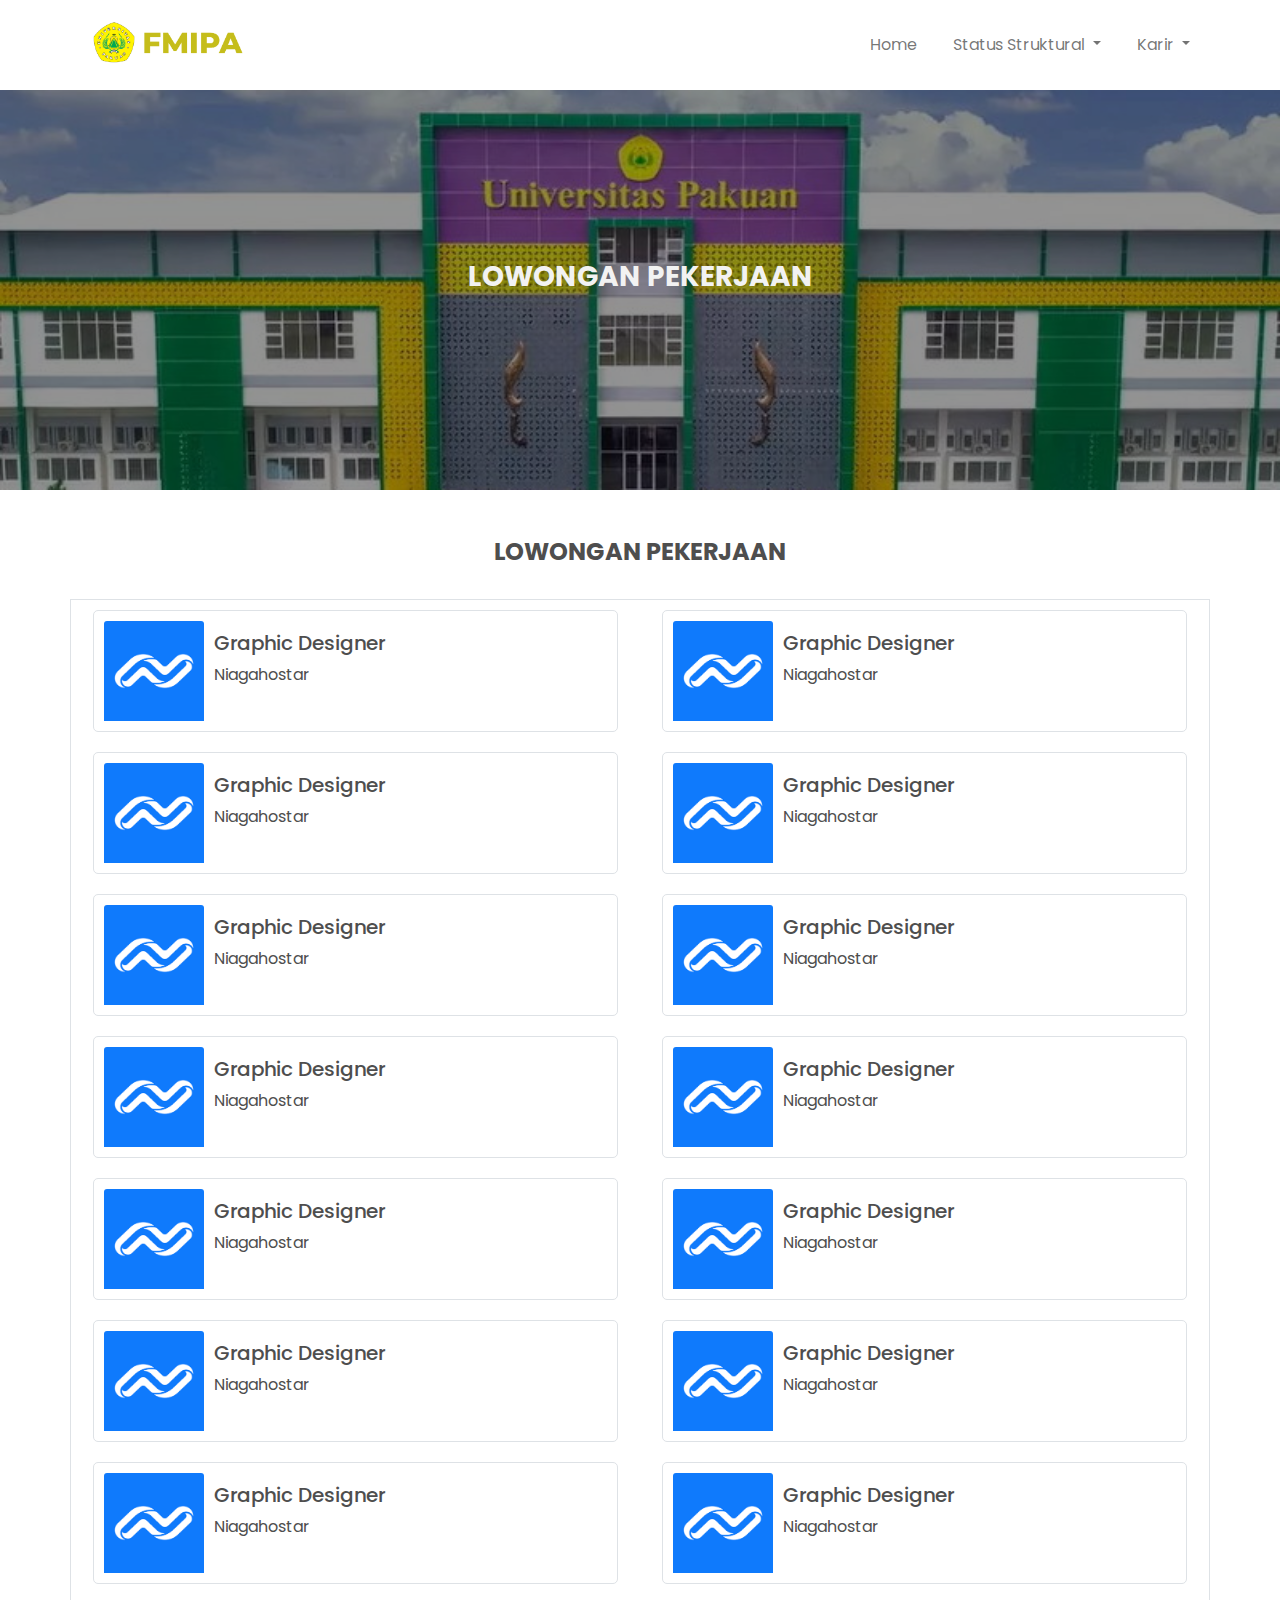
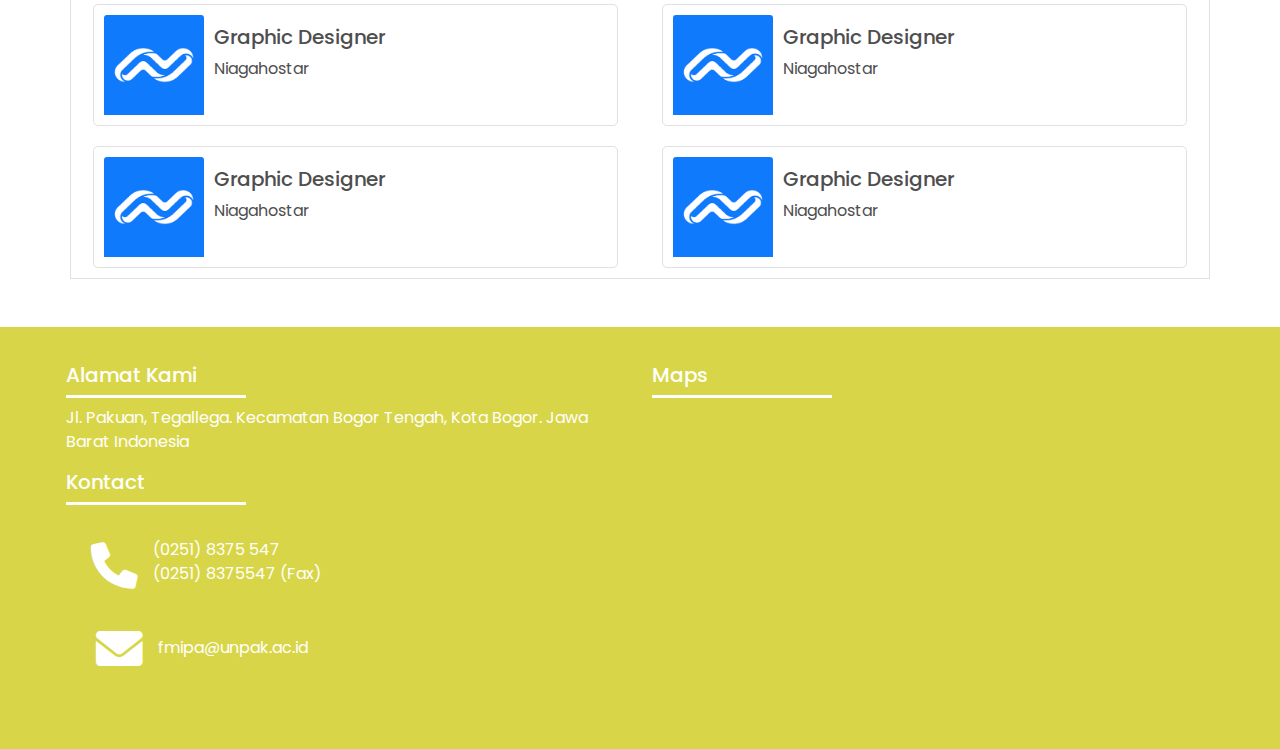
<file: lowongan.html>
<!DOCTYPE html>
<html lang="en">
  <head>
    <!-- Required meta tags -->
    <meta charset="utf-8" />
    <meta name="viewport" content="width=device-width, initial-scale=1" />
    <!-- CSS -->
    <link rel="stylesheet" href="assets/css/style.css" />
    <!-- Bootstrap CSS -->
    <link rel="stylesheet" href="vendor/bootstrap/css/bootstrap.min.css" />
    <!-- icon -->
    <link
      rel="stylesheet"
      href="https://cdnjs.cloudflare.com/ajax/libs/font-awesome/6.0.0/css/all.min.css"
      integrity="sha512-9usAa10IRO0HhonpyAIVpjrylPvoDwiPUiKdWk5t3PyolY1cOd4DSE0Ga+ri4AuTroPR5aQvXU9xC6qOPnzFeg=="
      crossorigin="anonymous"
      referrerpolicy="no-referrer"
    />
    <title>LOWONGAN PEKERJAAN | CDC FMIPA PAKUAN</title>
  </head>

  <body id="home">
    <!-- Navbar -->
    <nav class="navbar navbar-expand-lg navbar-light fixed-top" id="navbar">
      <div class="container">
        <a class="navbar-brand" href="#"><img src="assets/img/logo_fmipa.png" width="170" alt="" /></a>
        <button class="navbar-toggler" type="button" data-bs-toggle="collapse" data-bs-target="#navbarNavDropdown" aria-controls="navbarNavDropdown" aria-expanded="false" aria-label="Toggle navigation">
          <span class="navbar-toggler-icon"></span>
        </button>
        <div class="collapse navbar-collapse" id="navbarNavDropdown">
          <ul class="navbar-nav ms-auto">
            <li class="nav-item">
              <a class="nav-link" href="index.html">Home</a>
            </li>
            <li class="nav-item dropdown">
              <a class="nav-link dropdown-toggle" href="#" id="navbarDropdownMenuLink" role="button" data-bs-toggle="dropdown" aria-expanded="false"> Status Struktural </a>
              <ul class="dropdown-menu" aria-labelledby="navbarDropdownMenuLink">
                <li><a class="dropdown-item" href="struktur-organisasi.html">Struktur Organisasi</a></li>
                <li><a class="dropdown-item" href="struktural.html">Struktural</a></li>
              </ul>
            </li>
            <li class="nav-item dropdown">
              <a class="nav-link dropdown-toggle" href="#" id="navbarDropdownMenuLink" role="button" data-bs-toggle="dropdown" aria-expanded="false"> Karir </a>
              <ul class="dropdown-menu" aria-labelledby="navbarDropdownMenuLink">
                <li><a class="dropdown-item" href="lowongan.html">Lowongan Pekerjaan</a></li>
                <li><a class="dropdown-item" href="kerjasama.html">Peluang Kerjasama</a></li>
                <li><a class="dropdown-item" href="program.html">Program Praktik Lapang</a></li>
              </ul>
            </li>
          </ul>
        </div>
      </div>
    </nav>
    <!-- End Navbar -->

    <!-- Jumbotron -->

    <div class="jumbotron-job backgound-banner-400 mb-5">
      <div class="banner-black">
        <div class="col-md-12 text-banner">
          <h3 class="fw-bold lead1">LOWONGAN PEKERJAAN</h3>
        </div>
      </div>
    </div>

    <!-- End Jumbotron -->
    <!-- Lowongan -->
  <section id="lowongan">
    <div class="container mb-5">
      <div class="row text-center mb-4">
        <div class="col">
          <h4 class="title-h2">LOWONGAN PEKERJAAN</h4>
        </div>
      </div>
      <div class="row justify-content-center border">
        <div class="col-md-6">
          <a class="link-career" href="jobs-detail.html">
            <div class="card-career border">
              <img src="assets/img/carrer1.png" class="card-img-top" alt="keyboard" />
              <div class="card-career-body">
                <h5>Graphic Designer</h5>
                <p>Niagahostar</p>
              </div>
            </div>
          </a>
        </div>
        <div class="col-md-6">
          <a class="link-career" href="jobs-detail.html">
            <div class="card-career border">
              <img src="assets/img/carrer1.png" class="card-img-top" alt="keyboard" />
              <div class="card-career-body">
                <h5>Graphic Designer</h5>
                <p>Niagahostar</p>
              </div>
            </div>
          </a>
        </div>
        <div class="col-md-6">
          <a class="link-career" href="jobs-detail.html">
            <div class="card-career border">
              <img src="assets/img/carrer1.png" class="card-img-top" alt="keyboard" />
              <div class="card-career-body">
                <h5>Graphic Designer</h5>
                <p>Niagahostar</p>
              </div>
            </div>
          </a>
        </div>
        <div class="col-md-6">
          <a class="link-career" href="jobs-detail.html">
            <div class="card-career border">
              <img src="assets/img/carrer1.png" class="card-img-top" alt="keyboard" />
              <div class="card-career-body">
                <h5>Graphic Designer</h5>
                <p>Niagahostar</p>
              </div>
            </div>
          </a>
        </div>
        <div class="col-md-6">
          <a class="link-career" href="jobs-detail.html">
            <div class="card-career border">
              <img src="assets/img/carrer1.png" class="card-img-top" alt="keyboard" />
              <div class="card-career-body">
                <h5>Graphic Designer</h5>
                <p>Niagahostar</p>
              </div>
            </div>
          </a>
        </div>
        <div class="col-md-6">
          <a class="link-career" href="jobs-detail.html">
            <div class="card-career border">
              <img src="assets/img/carrer1.png" class="card-img-top" alt="keyboard" />
              <div class="card-career-body">
                <h5>Graphic Designer</h5>
                <p>Niagahostar</p>
              </div>
            </div>
          </a>
        </div>
        <div class="col-md-6">
          <a class="link-career" href="jobs-detail.html">
            <div class="card-career border">
              <img src="assets/img/carrer1.png" class="card-img-top" alt="keyboard" />
              <div class="card-career-body">
                <h5>Graphic Designer</h5>
                <p>Niagahostar</p>
              </div>
            </div>
          </a>
        </div>
        <div class="col-md-6">
          <a class="link-career" href="jobs-detail.html">
            <div class="card-career border">
              <img src="assets/img/carrer1.png" class="card-img-top" alt="keyboard" />
              <div class="card-career-body">
                <h5>Graphic Designer</h5>
                <p>Niagahostar</p>
              </div>
            </div>
          </a>
        </div>
        <div class="col-md-6">
          <a class="link-career" href="jobs-detail.html">
            <div class="card-career border">
              <img src="assets/img/carrer1.png" class="card-img-top" alt="keyboard" />
              <div class="card-career-body">
                <h5>Graphic Designer</h5>
                <p>Niagahostar</p>
              </div>
            </div>
          </a>
        </div>
        <div class="col-md-6">
          <a class="link-career" href="jobs-detail.html">
            <div class="card-career border">
              <img src="assets/img/carrer1.png" class="card-img-top" alt="keyboard" />
              <div class="card-career-body">
                <h5>Graphic Designer</h5>
                <p>Niagahostar</p>
              </div>
            </div>
          </a>
        </div>
        <div class="col-md-6">
          <a class="link-career" href="jobs-detail.html">
            <div class="card-career border">
              <img src="assets/img/carrer1.png" class="card-img-top" alt="keyboard" />
              <div class="card-career-body">
                <h5>Graphic Designer</h5>
                <p>Niagahostar</p>
              </div>
            </div>
          </a>
        </div>
        <div class="col-md-6">
          <a class="link-career" href="jobs-detail.html">
            <div class="card-career border">
              <img src="assets/img/carrer1.png" class="card-img-top" alt="keyboard" />
              <div class="card-career-body">
                <h5>Graphic Designer</h5>
                <p>Niagahostar</p>
              </div>
            </div>
          </a>
        </div>
        <div class="col-md-6">
          <a class="link-career" href="jobs-detail.html">
            <div class="card-career border">
              <img src="assets/img/carrer1.png" class="card-img-top" alt="keyboard" />
              <div class="card-career-body">
                <h5>Graphic Designer</h5>
                <p>Niagahostar</p>
              </div>
            </div>
          </a>
        </div>
        <div class="col-md-6">
          <a class="link-career" href="jobs-detail.html">
            <div class="card-career border">
              <img src="assets/img/carrer1.png" class="card-img-top" alt="keyboard" />
              <div class="card-career-body">
                <h5>Graphic Designer</h5>
                <p>Niagahostar</p>
              </div>
            </div>
          </a>
        </div>
        <div class="col-md-6">
          <a class="link-career" href="jobs-detail.html">
            <div class="card-career border">
              <img src="assets/img/carrer1.png" class="card-img-top" alt="keyboard" />
              <div class="card-career-body">
                <h5>Graphic Designer</h5>
                <p>Niagahostar</p>
              </div>
            </div>
          </a>
        </div>
        <div class="col-md-6">
          <a class="link-career" href="jobs-detail.html">
            <div class="card-career border">
              <img src="assets/img/carrer1.png" class="card-img-top" alt="keyboard" />
              <div class="card-career-body">
                <h5>Graphic Designer</h5>
                <p>Niagahostar</p>
              </div>
            </div>
          </a>
        </div>
        <div class="col-md-6">
          <a class="link-career" href="jobs-detail.html">
            <div class="card-career border">
              <img src="assets/img/carrer1.png" class="card-img-top" alt="keyboard" />
              <div class="card-career-body">
                <h5>Graphic Designer</h5>
                <p>Niagahostar</p>
              </div>
            </div>
          </a>
        </div>
        <div class="col-md-6">
          <a class="link-career" href="jobs-detail.html">
            <div class="card-career border">
              <img src="assets/img/carrer1.png" class="card-img-top" alt="keyboard" />
              <div class="card-career-body">
                <h5>Graphic Designer</h5>
                <p>Niagahostar</p>
              </div>
            </div>
          </a>
        </div>
      </div>
    </div>
  </section>
  <!-- end Lowongan -->

    <!-- footer -->
    <footer class="text-white">
      <div class="footer row justify-content-center p-3">
        <div class="col-md-6">
          <h5>Alamat Kami</h5>
          <div class="underline-white mb-2" style="width: 180px"></div>
          <p>Jl. Pakuan, Tegallega. Kecamatan Bogor Tengah, Kota Bogor. Jawa Barat Indonesia</p>
          <h5>Kontact</h5>
          <div class="underline-white mb-2" style="width: 180px"></div>
          <div class="contact">
            <div class="phone">
              <i class="fa-solid fa-phone"></i>
              <p>(0251) 8375 547</p>
              <p>(0251) 8375547 (Fax)</p>
            </div>
            <div class="mail">
              <i class="fa-solid fa-envelope"></i>
              <p>fmipa@unpak.ac.id</p>
            </div>
          </div>
        </div>
        <div class="col-md-6">
          <h5>Maps</h5>
          <div class="underline-white mb-2" style="width: 180px"></div>
          <div class="mapouter">
            <div class="gmap_canvas">
              <iframe
                id="gmap_canvas"
                src="https://www.google.com/maps/embed?pb=!1m14!1m8!1m3!1d15853.494057079548!2d106.8119895!3d-6.6004179!3m2!1i1024!2i768!4f13.1!3m3!1m2!1s0x0%3A0xd56ba6305181755c!2sUniversitas+Pakuan!5e0!3m2!1sid!2sid!4v1565750792388!5m2!1sid!2sid"
                frameborder="0"
                scrolling="no"
                marginheight="0"
                marginwidth="0"
              ></iframe>
            </div>
          </div>
        </div>
      </div>
    </footer>
    <!-- end footer -->
    <script src="vendor/bootstrap/js/bootstrap.bundle.min.js"></script>
    <script src="assets/js/script.js"></script>
  </body>
</html>
</file>
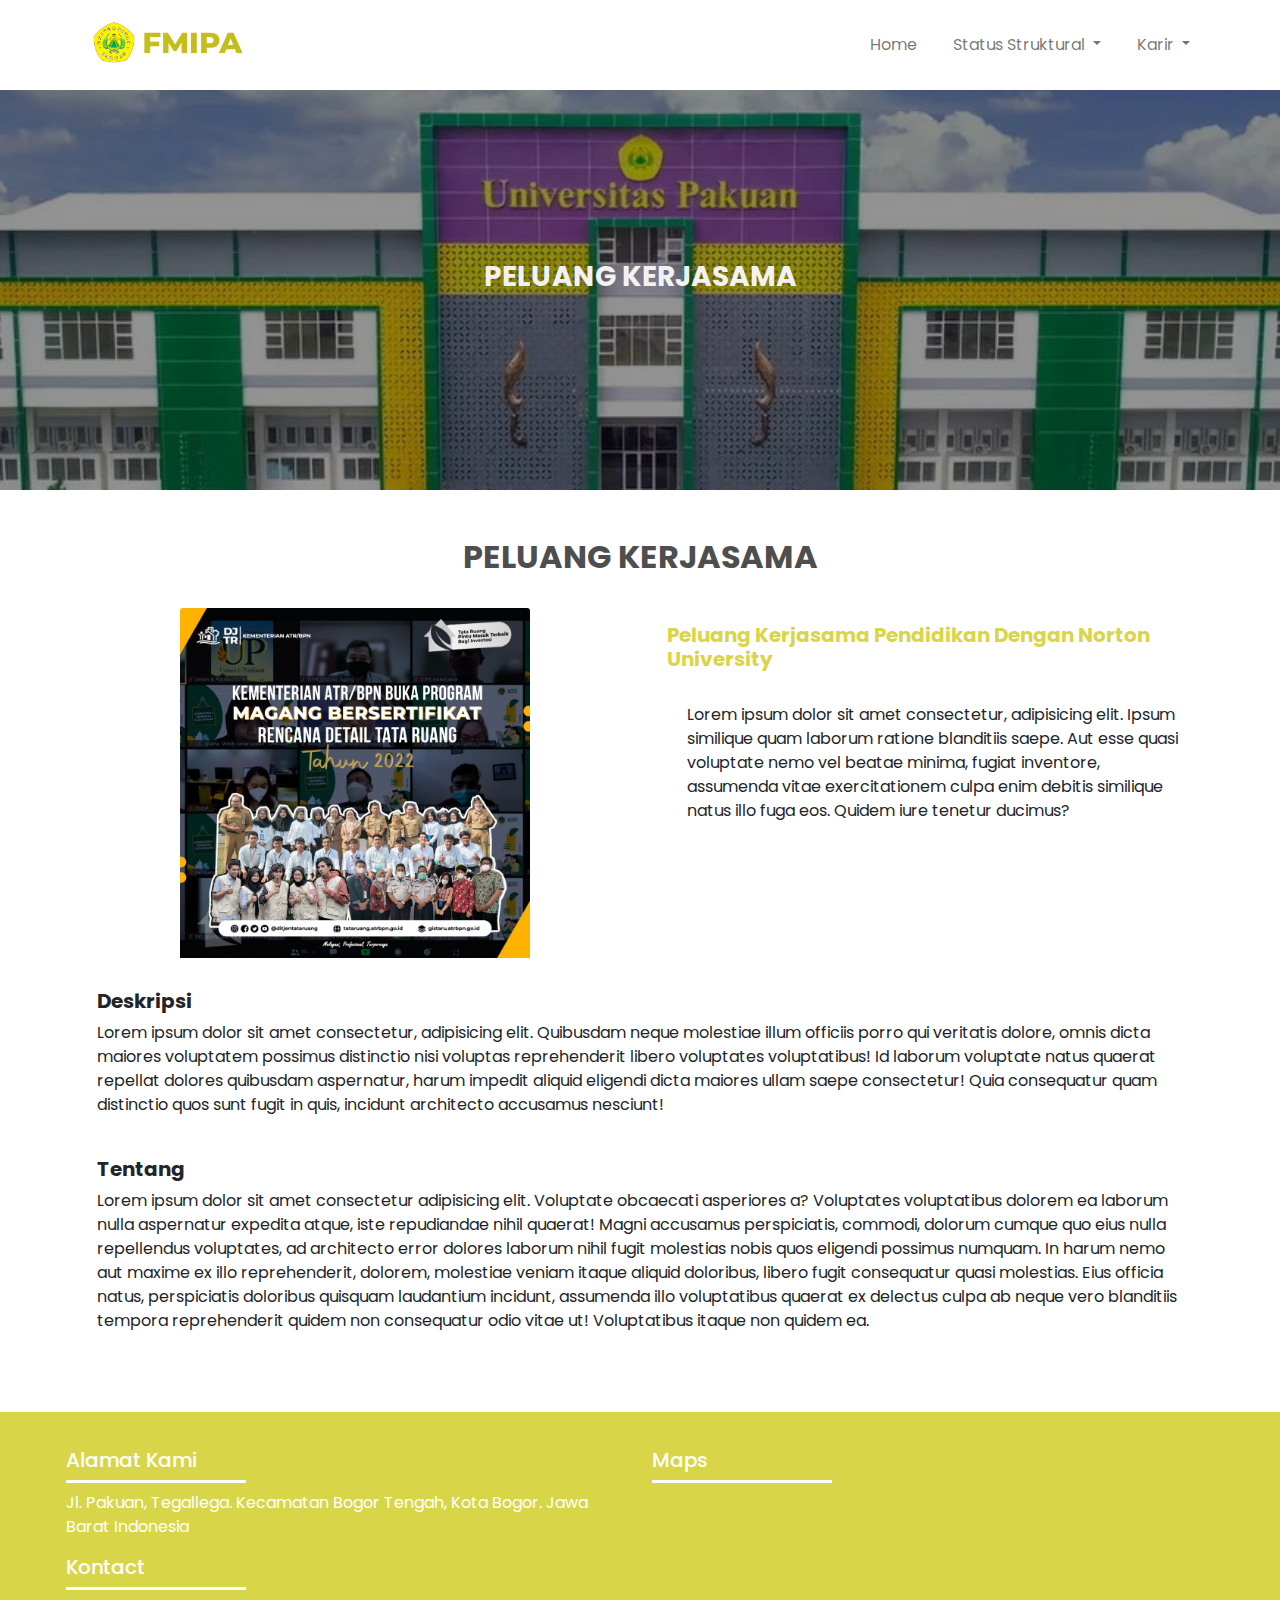
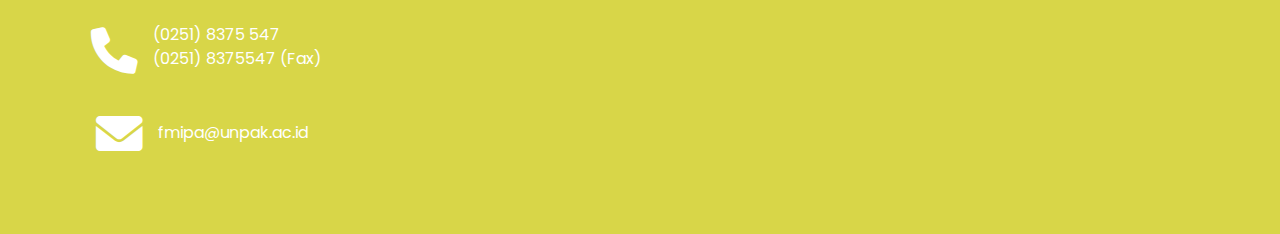
<file: program-detail.html>
<!DOCTYPE html>
<html lang="en">
  <head>
    <!-- Required meta tags -->
    <meta charset="utf-8" />
    <meta name="viewport" content="width=device-width, initial-scale=1" />
    <!-- CSS -->
    <link rel="stylesheet" href="assets/css/style.css" />
    <!-- Bootstrap CSS -->
    <link rel="stylesheet" href="vendor/bootstrap/css/bootstrap.min.css" />
    <!-- icon -->
    <link
      rel="stylesheet"
      href="https://cdnjs.cloudflare.com/ajax/libs/font-awesome/6.0.0/css/all.min.css"
      integrity="sha512-9usAa10IRO0HhonpyAIVpjrylPvoDwiPUiKdWk5t3PyolY1cOd4DSE0Ga+ri4AuTroPR5aQvXU9xC6qOPnzFeg=="
      crossorigin="anonymous"
      referrerpolicy="no-referrer"
    />
    <title>PELUANG KERJASAMA | CDC FMIPA PAKUAN</title>
  </head>

  <body id="home">
    <!-- Navbar -->
    <nav class="navbar navbar-expand-lg navbar-light fixed-top" id="navbar">
      <div class="container">
        <a class="navbar-brand" href="#"><img src="assets/img/logo_fmipa.png" width="170" alt="" /></a>
        <button class="navbar-toggler" type="button" data-bs-toggle="collapse" data-bs-target="#navbarNavDropdown" aria-controls="navbarNavDropdown" aria-expanded="false" aria-label="Toggle navigation">
          <span class="navbar-toggler-icon"></span>
        </button>
        <div class="collapse navbar-collapse" id="navbarNavDropdown">
          <ul class="navbar-nav ms-auto">
            <li class="nav-item">
              <a class="nav-link" href="index.html">Home</a>
            </li>
            <li class="nav-item dropdown">
              <a class="nav-link dropdown-toggle" href="#" id="navbarDropdownMenuLink" role="button" data-bs-toggle="dropdown" aria-expanded="false"> Status Struktural </a>
              <ul class="dropdown-menu" aria-labelledby="navbarDropdownMenuLink">
                <li><a class="dropdown-item" href="struktur-organisasi.html">Struktur Organisasi</a></li>
                <li><a class="dropdown-item" href="struktural.html">Struktural</a></li>
              </ul>
            </li>
            <li class="nav-item dropdown">
              <a class="nav-link dropdown-toggle" href="#" id="navbarDropdownMenuLink" role="button" data-bs-toggle="dropdown" aria-expanded="false"> Karir </a>
              <ul class="dropdown-menu" aria-labelledby="navbarDropdownMenuLink">
                <li><a class="dropdown-item" href="lowongan.html">Lowongan Pekerjaan</a></li>
                <li><a class="dropdown-item" href="kerjasama.html">Peluang Kerjasama</a></li>
                <li><a class="dropdown-item" href="program.html">Program Praktik Lapang</a></li>
              </ul>
            </li>
          </ul>
        </div>
      </div>
    </nav>
    <!-- End Navbar -->

    <!-- Jumbotron -->

    <div class="jumbotron-job backgound-banner-400 mb-5">
      <div class="banner-black">
          <div class="col-md-12 text-banner">
            <h3 class="fw-bold lead1">PELUANG KERJASAMA</h3>
          </div>
      </div>
    </div>

    <!-- End Jumbotron -->
    <!-- Lowongan -->
    <section id="lowongan">
      <div class="container mb-5">
        <div class="row text-center mb-4">
          <div class="col">
            <h2 class="title-h2">PELUANG KERJASAMA</h2>
          </div>
        </div>
        <div class="row">
          <div class="col-md-6">
            <div class="card-program mb-3 d-flex">
              <img src="assets/img/foto2.png" class="card-img-top" alt="keyboard" />
            </div>
          </div>
          <div class="col-md-6">
            <div class="card-job mb-3">
              <div class="card-job-body">
                <h5 class="fw-bold judul">Peluang Kerjasama Pendidikan Dengan Norton University</h5>
                <br />
                <div class="job-detail">
                  <div class="detail1">
                      <p>Lorem ipsum dolor sit amet consectetur, adipisicing elit. Ipsum similique quam laborum ratione blanditiis saepe. Aut esse quasi voluptate nemo vel beatae minima, fugiat inventore, assumenda vitae exercitationem culpa enim debitis similique natus illo fuga eos. Quidem iure tenetur ducimus?</p>
                  </div>
                </div>
              </div>
            </div>
          </div>
          <div class="col-md">
            <div class="card-job">
              <div class="card-job-body">
                <h5 class="fw-bold">Deskripsi </h5>
                <p>
                  Lorem ipsum dolor sit amet consectetur, adipisicing elit. Quibusdam neque molestiae illum officiis porro qui veritatis dolore, omnis dicta maiores voluptatem possimus distinctio nisi voluptas reprehenderit libero
                  voluptates voluptatibus! Id laborum voluptate natus quaerat repellat dolores quibusdam aspernatur, harum impedit aliquid eligendi dicta maiores ullam saepe consectetur! Quia consequatur quam distinctio quos sunt fugit in
                  quis, incidunt architecto accusamus nesciunt!
                </p>
                <br />
                <h5 class="fw-bold">Tentang </h5>
                <p>
                  Lorem ipsum dolor sit amet consectetur adipisicing elit. Voluptate obcaecati asperiores a? Voluptates voluptatibus dolorem ea laborum nulla aspernatur expedita atque, iste repudiandae nihil quaerat! Magni accusamus
                  perspiciatis, commodi, dolorum cumque quo eius nulla repellendus voluptates, ad architecto error dolores laborum nihil fugit molestias nobis quos eligendi possimus numquam. In harum nemo aut maxime ex illo reprehenderit,
                  dolorem, molestiae veniam itaque aliquid doloribus, libero fugit consequatur quasi molestias. Eius officia natus, perspiciatis doloribus quisquam laudantium incidunt, assumenda illo voluptatibus quaerat ex delectus culpa
                  ab neque vero blanditiis tempora reprehenderit quidem non consequatur odio vitae ut! Voluptatibus itaque non quidem ea.
                </p>
              </div>
            </div>
          </div>
        </div>
      </div>
    </section>
    <!-- end Lowongan -->

    <!-- footer -->
    <footer class="text-white">
      <div class="footer row justify-content-center p-3">
        <div class="col-md-6">
          <h5>Alamat Kami</h5>
          <div class="underline-white mb-2" style="width: 180px"></div>
          <p>Jl. Pakuan, Tegallega. Kecamatan Bogor Tengah, Kota Bogor. Jawa Barat Indonesia</p>
          <h5>Kontact</h5>
          <div class="underline-white mb-2" style="width: 180px"></div>
          <div class="contact">
            <div class="phone">
              <i class="fa-solid fa-phone"></i>
              <p>(0251) 8375 547</p>
              <p>(0251) 8375547 (Fax)</p>
            </div>
            <div class="mail">
              <i class="fa-solid fa-envelope"></i>
              <p>fmipa@unpak.ac.id</p>
            </div>
          </div>
        </div>
        <div class="col-md-6">
          <h5>Maps</h5>
          <div class="underline-white mb-2" style="width: 180px"></div>
          <div class="mapouter">
            <div class="gmap_canvas">
              <iframe
                id="gmap_canvas"
                src="https://www.google.com/maps/embed?pb=!1m14!1m8!1m3!1d15853.494057079548!2d106.8119895!3d-6.6004179!3m2!1i1024!2i768!4f13.1!3m3!1m2!1s0x0%3A0xd56ba6305181755c!2sUniversitas+Pakuan!5e0!3m2!1sid!2sid!4v1565750792388!5m2!1sid!2sid"
                frameborder="0"
                scrolling="no"
                marginheight="0"
                marginwidth="0"
              ></iframe>
            </div>
          </div>
        </div>
      </div>
    </footer>
    <!-- end footer -->
    <script src="vendor/bootstrap/js/bootstrap.bundle.min.js"></script>
    <script src="assets/js/script.js"></script>
  </body>
</html>
</file>
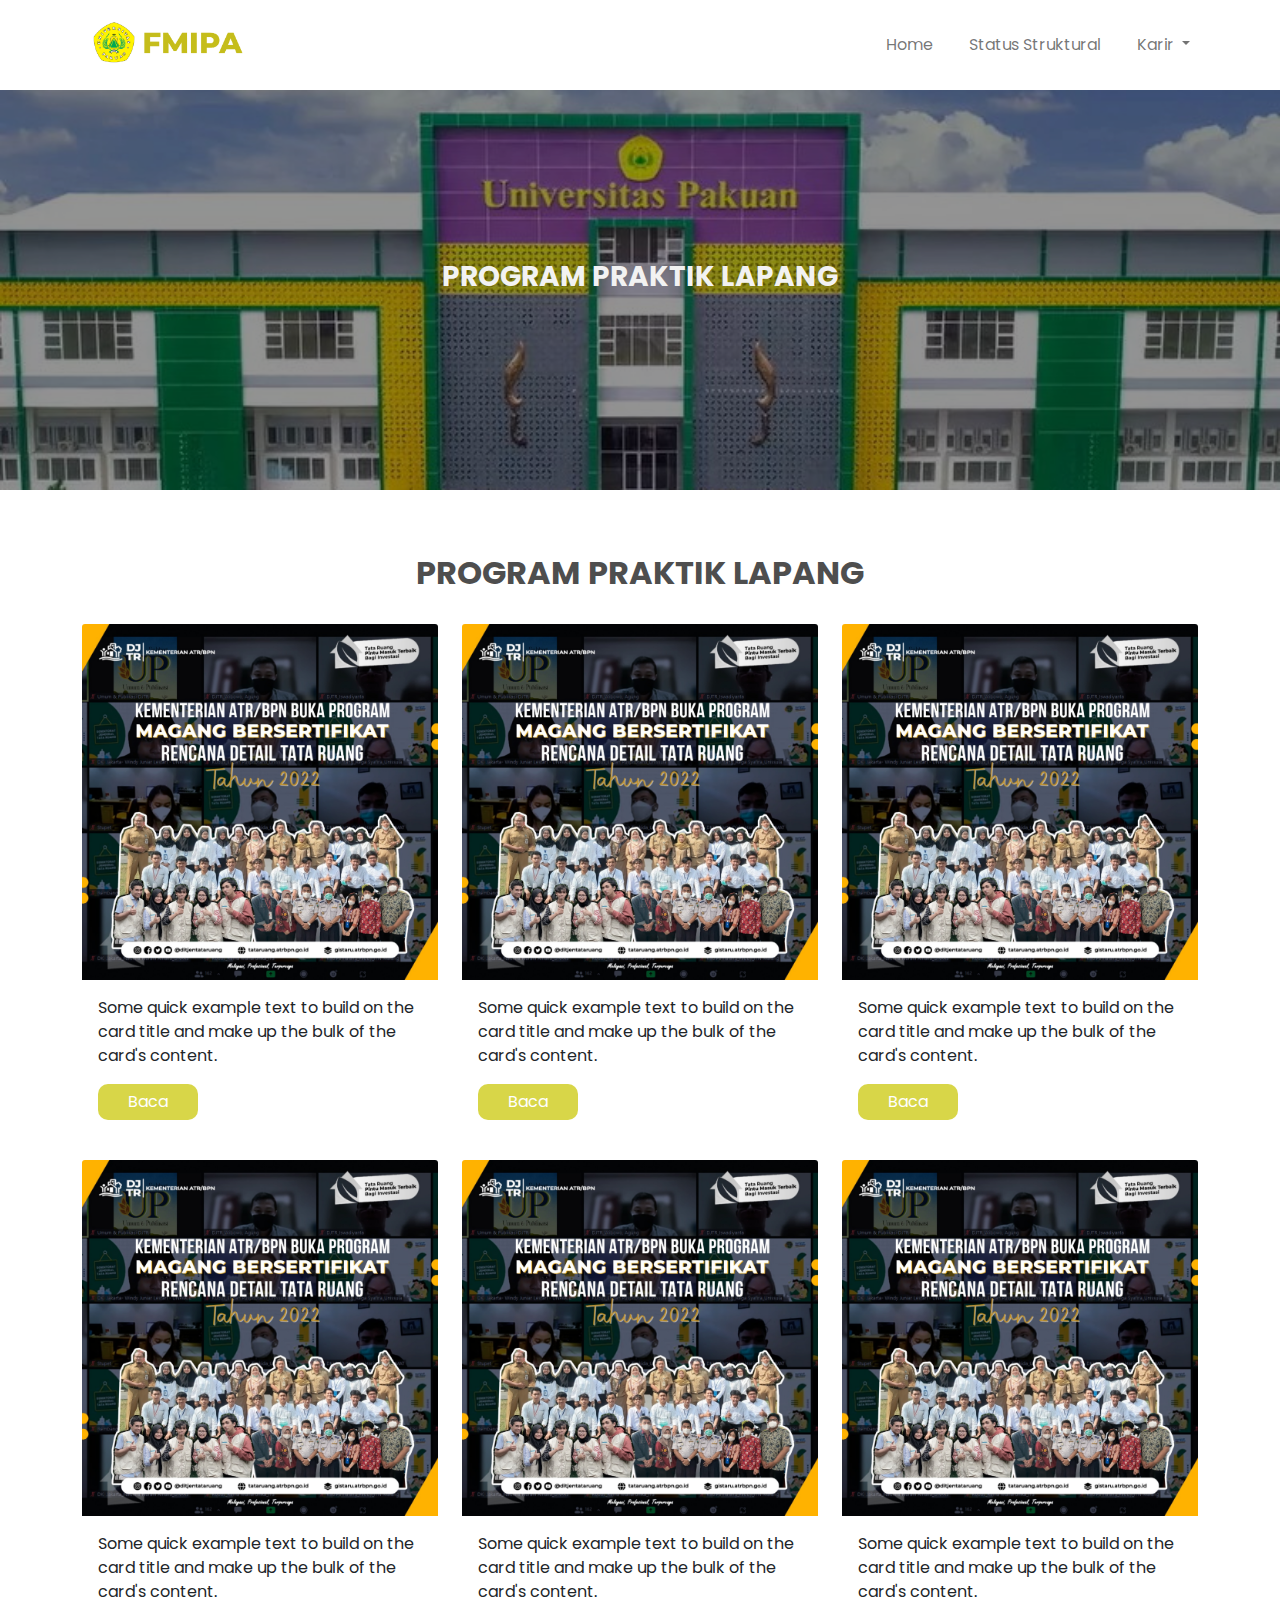
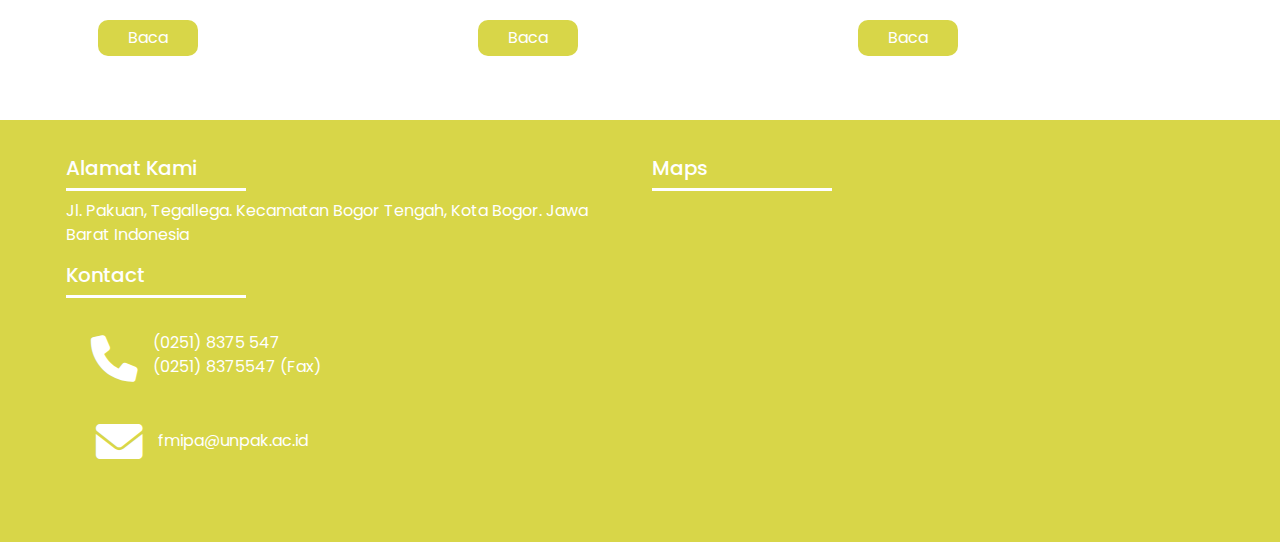
<file: program.html>
<!DOCTYPE html>
<html lang="en">
  <head>
    <!-- Required meta tags -->
    <meta charset="utf-8" />
    <meta name="viewport" content="width=device-width, initial-scale=1" />
    <!-- CSS -->
    <link rel="stylesheet" href="assets/css/style.css" />
    <!-- Bootstrap CSS -->
    <link rel="stylesheet" href="vendor/bootstrap/css/bootstrap.min.css" />
    <!-- icon -->
    <link
      rel="stylesheet"
      href="https://cdnjs.cloudflare.com/ajax/libs/font-awesome/6.0.0/css/all.min.css"
      integrity="sha512-9usAa10IRO0HhonpyAIVpjrylPvoDwiPUiKdWk5t3PyolY1cOd4DSE0Ga+ri4AuTroPR5aQvXU9xC6qOPnzFeg=="
      crossorigin="anonymous"
      referrerpolicy="no-referrer"
    />
    <title>PROGRAM PRAKTIK LAPANG | CDC FMIPA PAKUAN</title>
  </head>

  <body id="home">
    <!-- Navbar -->
    <nav class="navbar navbar-expand-lg navbar-light fixed-top" id="navbar">
      <div class="container">
        <a class="navbar-brand" href="#"><img src="assets/img/logo_fmipa.png" width="170" alt="" /></a>
        <button class="navbar-toggler" type="button" data-bs-toggle="collapse" data-bs-target="#navbarNavDropdown" aria-controls="navbarNavDropdown" aria-expanded="false" aria-label="Toggle navigation">
          <span class="navbar-toggler-icon"></span>
        </button>
        <div class="collapse navbar-collapse" id="navbarNavDropdown">
          <ul class="navbar-nav ms-auto">
            <li class="nav-item">
              <a class="nav-link" href="index.html">Home</a>
            </li>
            <li class="nav-item">
              <a class="nav-link" href="struktural.html">Status Struktural</a>
            </li>
            <li class="nav-item dropdown">
              <a class="nav-link dropdown-toggle" href="#" id="navbarDropdownMenuLink" role="button" data-bs-toggle="dropdown" aria-expanded="false"> Karir </a>
              <ul class="dropdown-menu" aria-labelledby="navbarDropdownMenuLink">
                <li><a class="dropdown-item" href="lowongan.html">Lowongan Pekerjaan</a></li>
                <li><a class="dropdown-item" href="kerjasama.html">Peluang Kerjasama</a></li>
                <li><a class="dropdown-item" href="program.html">Program Praktik Lapang</a></li>
              </ul>
            </li>
          </ul>
        </div>
      </div>
    </nav>
    <!-- End Navbar -->

    <!-- Jumbotron -->

    <div class="jumbotron-job backgound-banner-400 mb-5">
      <div class="banner-black">
          <div class="col-md-12 text-banner">
            <h3 class="fw-bold lead1">PROGRAM PRAKTIK LAPANG</h3>
          </div>
      </div>
    </div>

    <!-- End Jumbotron -->
    <!-- Program PKL -->
  <section id="kerjasama">
    <div class="container">
      <div class="row text-center mb-4">
        <div class="col">
          <h2 class="title-h2">PROGRAM PRAKTIK LAPANG</h2>
        </div>
      </div>
      <div class="row justify-content-center mb-4">
        <div class="col-md-4 mb-4">
          <div class="card">
            <img src="assets/img/foto2.png" class="card-img-top" alt="keyboard" />
            <div class="card-body">
              <p class="card-text">Some quick example text to build on the card title and make up the bulk of the card's
                content.</p>
              <a href="program-detail.html" class="btn btn-primary btn-more">Baca</a>
            </div>
          </div>
        </div>
        <div class="col-md-4 mb-4">
          <div class="card">
            <img src="assets/img/foto2.png" class="card-img-top" alt="keyboard" />
            <div class="card-body">
              <p class="card-text">Some quick example text to build on the card title and make up the bulk of the card's
                content.</p>
              <a href="program-detail.html" class="btn btn-primary btn-more">Baca</a>
            </div>
          </div>
        </div>
        <div class="col-md-4 mb-4">
          <div class="card">
            <img src="assets/img/foto2.png" class="card-img-top" alt="keyboard" />
            <div class="card-body">
              <p class="card-text">Some quick example text to build on the card title and make up the bulk of the card's
                content.</p>
              <a href="program-detail.html" class="btn btn-primary btn-more">Baca</a>
            </div>
          </div>
        </div>
        <div class="col-md-4 mb-4">
          <div class="card">
            <img src="assets/img/foto2.png" class="card-img-top" alt="keyboard" />
            <div class="card-body">
              <p class="card-text">Some quick example text to build on the card title and make up the bulk of the card's
                content.</p>
              <a href="program-detail.html" class="btn btn-primary btn-more">Baca</a>
            </div>
          </div>
        </div>
        <div class="col-md-4 mb-4">
          <div class="card">
            <img src="assets/img/foto2.png" class="card-img-top" alt="keyboard" />
            <div class="card-body">
              <p class="card-text">Some quick example text to build on the card title and make up the bulk of the card's
                content.</p>
              <a href="program-detail.html" class="btn btn-primary btn-more">Baca</a>
            </div>
          </div>
        </div>
        <div class="col-md-4 mb-4">
          <div class="card">
            <img src="assets/img/foto2.png" class="card-img-top" alt="keyboard" />
            <div class="card-body">
              <p class="card-text">Some quick example text to build on the card title and make up the bulk of the card's
                content.</p>
              <a href="program-detail.html" class="btn btn-primary btn-more">Baca</a>
            </div>
          </div>
        </div>
      </div>
    </div>
  </section>
  <!-- End Program PKL -->

    <!-- footer -->
    <footer class="text-white">
      <div class="footer row justify-content-center p-3">
        <div class="col-md-6">
          <h5>Alamat Kami</h5>
          <div class="underline-white mb-2" style="width: 180px"></div>
          <p>Jl. Pakuan, Tegallega. Kecamatan Bogor Tengah, Kota Bogor. Jawa Barat Indonesia</p>
          <h5>Kontact</h5>
          <div class="underline-white mb-2" style="width: 180px"></div>
          <div class="contact">
            <div class="phone">
              <i class="fa-solid fa-phone"></i>
              <p>(0251) 8375 547</p>
              <p>(0251) 8375547 (Fax)</p>
            </div>
            <div class="mail">
              <i class="fa-solid fa-envelope"></i>
              <p>fmipa@unpak.ac.id</p>
            </div>
          </div>
        </div>
        <div class="col-md-6">
          <h5>Maps</h5>
          <div class="underline-white mb-2" style="width: 180px"></div>
          <div class="mapouter">
            <div class="gmap_canvas">
              <iframe
                id="gmap_canvas"
                src="https://www.google.com/maps/embed?pb=!1m14!1m8!1m3!1d15853.494057079548!2d106.8119895!3d-6.6004179!3m2!1i1024!2i768!4f13.1!3m3!1m2!1s0x0%3A0xd56ba6305181755c!2sUniversitas+Pakuan!5e0!3m2!1sid!2sid!4v1565750792388!5m2!1sid!2sid"
                frameborder="0"
                scrolling="no"
                marginheight="0"
                marginwidth="0"
              ></iframe>
            </div>
          </div>
        </div>
      </div>
    </footer>
    <!-- end footer -->
    <script src="vendor/bootstrap/js/bootstrap.bundle.min.js"></script>
    <script src="assets/js/script.js"></script>
  </body>
</html>
</file>
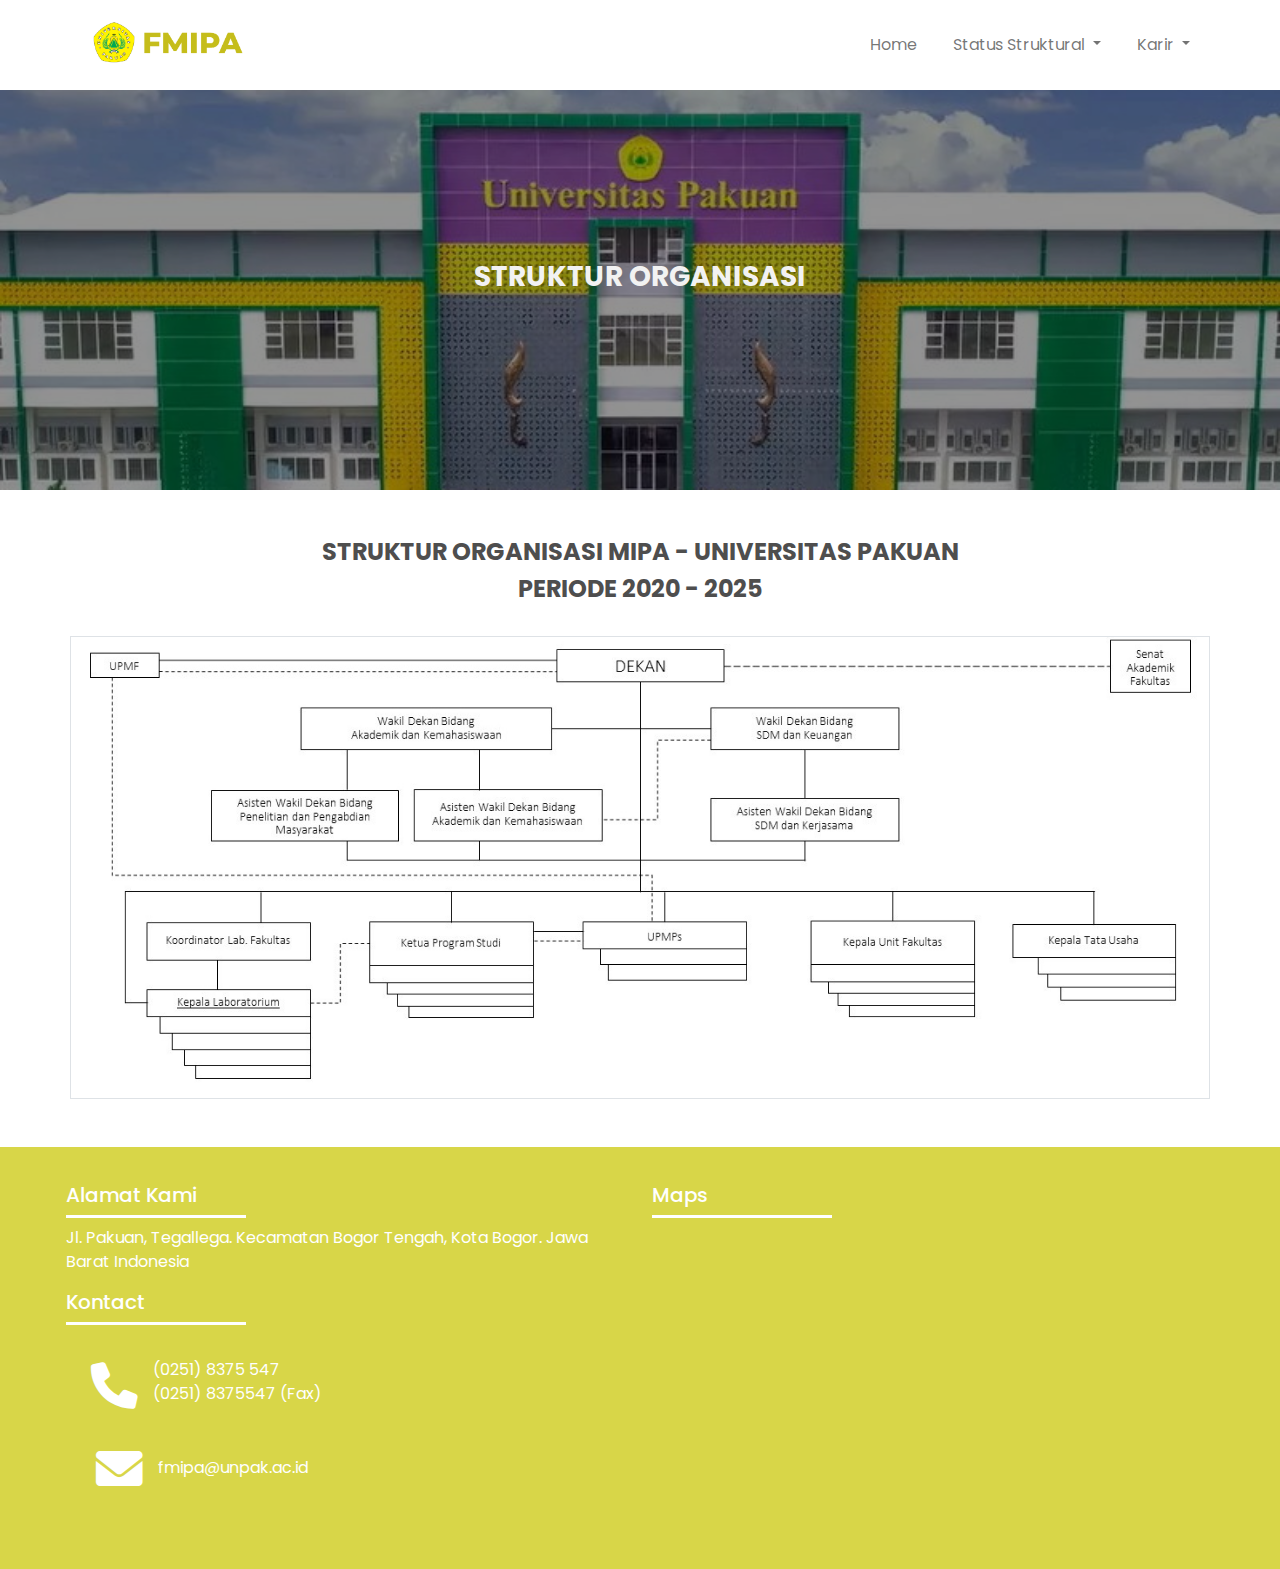
<file: struktur-organisasi.html>
<!DOCTYPE html>
<html lang="en">
  <head>
    <!-- Required meta tags -->
    <meta charset="utf-8" />
    <meta name="viewport" content="width=device-width, initial-scale=1" />
    <!-- CSS -->
    <link rel="stylesheet" href="assets/css/style.css" />
    <!-- Bootstrap CSS -->
    <link rel="stylesheet" href="vendor/bootstrap/css/bootstrap.min.css" />
    <!-- icon -->
    <link
      rel="stylesheet"
      href="https://cdnjs.cloudflare.com/ajax/libs/font-awesome/6.0.0/css/all.min.css"
      integrity="sha512-9usAa10IRO0HhonpyAIVpjrylPvoDwiPUiKdWk5t3PyolY1cOd4DSE0Ga+ri4AuTroPR5aQvXU9xC6qOPnzFeg=="
      crossorigin="anonymous"
      referrerpolicy="no-referrer"
    />
    <title>STRUKTUR ORGANISASI | CDC FMIPA PAKUAN</title>
  </head>

  <body id="home">
    <!-- Navbar -->
    <nav class="navbar navbar-expand-lg navbar-light fixed-top" id="navbar">
      <div class="container">
        <a class="navbar-brand" href="#"><img src="assets/img/logo_fmipa.png" width="170" alt="" /></a>
        <button class="navbar-toggler" type="button" data-bs-toggle="collapse" data-bs-target="#navbarNavDropdown" aria-controls="navbarNavDropdown" aria-expanded="false" aria-label="Toggle navigation">
          <span class="navbar-toggler-icon"></span>
        </button>
        <div class="collapse navbar-collapse" id="navbarNavDropdown">
          <ul class="navbar-nav ms-auto">
            <li class="nav-item">
              <a class="nav-link" href="index.html">Home</a>
            </li>
            <li class="nav-item dropdown">
              <a class="nav-link dropdown-toggle" href="#" id="navbarDropdownMenuLink" role="button" data-bs-toggle="dropdown" aria-expanded="false"> Status Struktural </a>
              <ul class="dropdown-menu" aria-labelledby="navbarDropdownMenuLink">
                <li><a class="dropdown-item" href="struktur-organisasi.html">Struktur Organisasi</a></li>
                <li><a class="dropdown-item" href="struktural.html">Struktural</a></li>
              </ul>
            </li>
            <li class="nav-item dropdown">
              <a class="nav-link dropdown-toggle" href="#" id="navbarDropdownMenuLink" role="button" data-bs-toggle="dropdown" aria-expanded="false"> Karir </a>
              <ul class="dropdown-menu" aria-labelledby="navbarDropdownMenuLink">
                <li><a class="dropdown-item" href="lowongan.html">Lowongan Pekerjaan</a></li>
                <li><a class="dropdown-item" href="kerjasama.html">Peluang Kerjasama</a></li>
                <li><a class="dropdown-item" href="program.html">Program Praktik Lapang</a></li>
              </ul>
            </li>
          </ul>
        </div>
      </div>
    </nav>
    <!-- End Navbar -->

    <!-- Jumbotron -->

    <div class="jumbotron-job backgound-banner-400 mb-5">
      <div class="banner-black">
          <div class="col-md-12 text-banner">
            <h3 class="fw-bold lead1">STRUKTUR ORGANISASI</h3>
          </div>
      </div>
    </div>

    <!-- End Jumbotron -->
    <!-- content -->
  <section id="struktur">
    <div class="container mb-5">
      <div class="row text-center mb-4">
        <div class="col">
          <h4 class="title-struktur">STRUKTUR ORGANISASI MIPA - UNIVERSITAS PAKUAN</h4>
          <h4 class="title-struktur">PERIODE 2020 - 2025</h4>
          
        </div>
      </div>
      <div class="row justify-content-center border">
        <div class="col">
            <div class="struktur-img">
              <img src="assets/img/Struktur_Organisasi_FMIPA_2022.jpg" class="card-img-top" alt="keyboard" />
            </div>
        </div>
      </div>
    </div>
  </section>
  <!-- end content -->

    <!-- footer -->
    <footer class="text-white">
      <div class="footer row justify-content-center p-3">
        <div class="col-md-6">
          <h5>Alamat Kami</h5>
          <div class="underline-white mb-2" style="width: 180px"></div>
          <p>Jl. Pakuan, Tegallega. Kecamatan Bogor Tengah, Kota Bogor. Jawa Barat Indonesia</p>
          <h5>Kontact</h5>
          <div class="underline-white mb-2" style="width: 180px"></div>
          <div class="contact">
            <div class="phone">
              <i class="fa-solid fa-phone"></i>
              <p>(0251) 8375 547</p>
              <p>(0251) 8375547 (Fax)</p>
            </div>
            <div class="mail">
              <i class="fa-solid fa-envelope"></i>
              <p>fmipa@unpak.ac.id</p>
            </div>
          </div>
        </div>
        <div class="col-md-6">
          <h5>Maps</h5>
          <div class="underline-white mb-2" style="width: 180px"></div>
          <div class="mapouter">
            <div class="gmap_canvas">
              <iframe
                id="gmap_canvas"
                src="https://www.google.com/maps/embed?pb=!1m14!1m8!1m3!1d15853.494057079548!2d106.8119895!3d-6.6004179!3m2!1i1024!2i768!4f13.1!3m3!1m2!1s0x0%3A0xd56ba6305181755c!2sUniversitas+Pakuan!5e0!3m2!1sid!2sid!4v1565750792388!5m2!1sid!2sid"
                frameborder="0"
                scrolling="no"
                marginheight="0"
                marginwidth="0"
              ></iframe>
            </div>
          </div>
        </div>
      </div>
    </footer>
    <!-- end footer -->
    <script src="vendor/bootstrap/js/bootstrap.bundle.min.js"></script>
    <script src="assets/js/script.js"></script>
  </body>
</html>
</file>
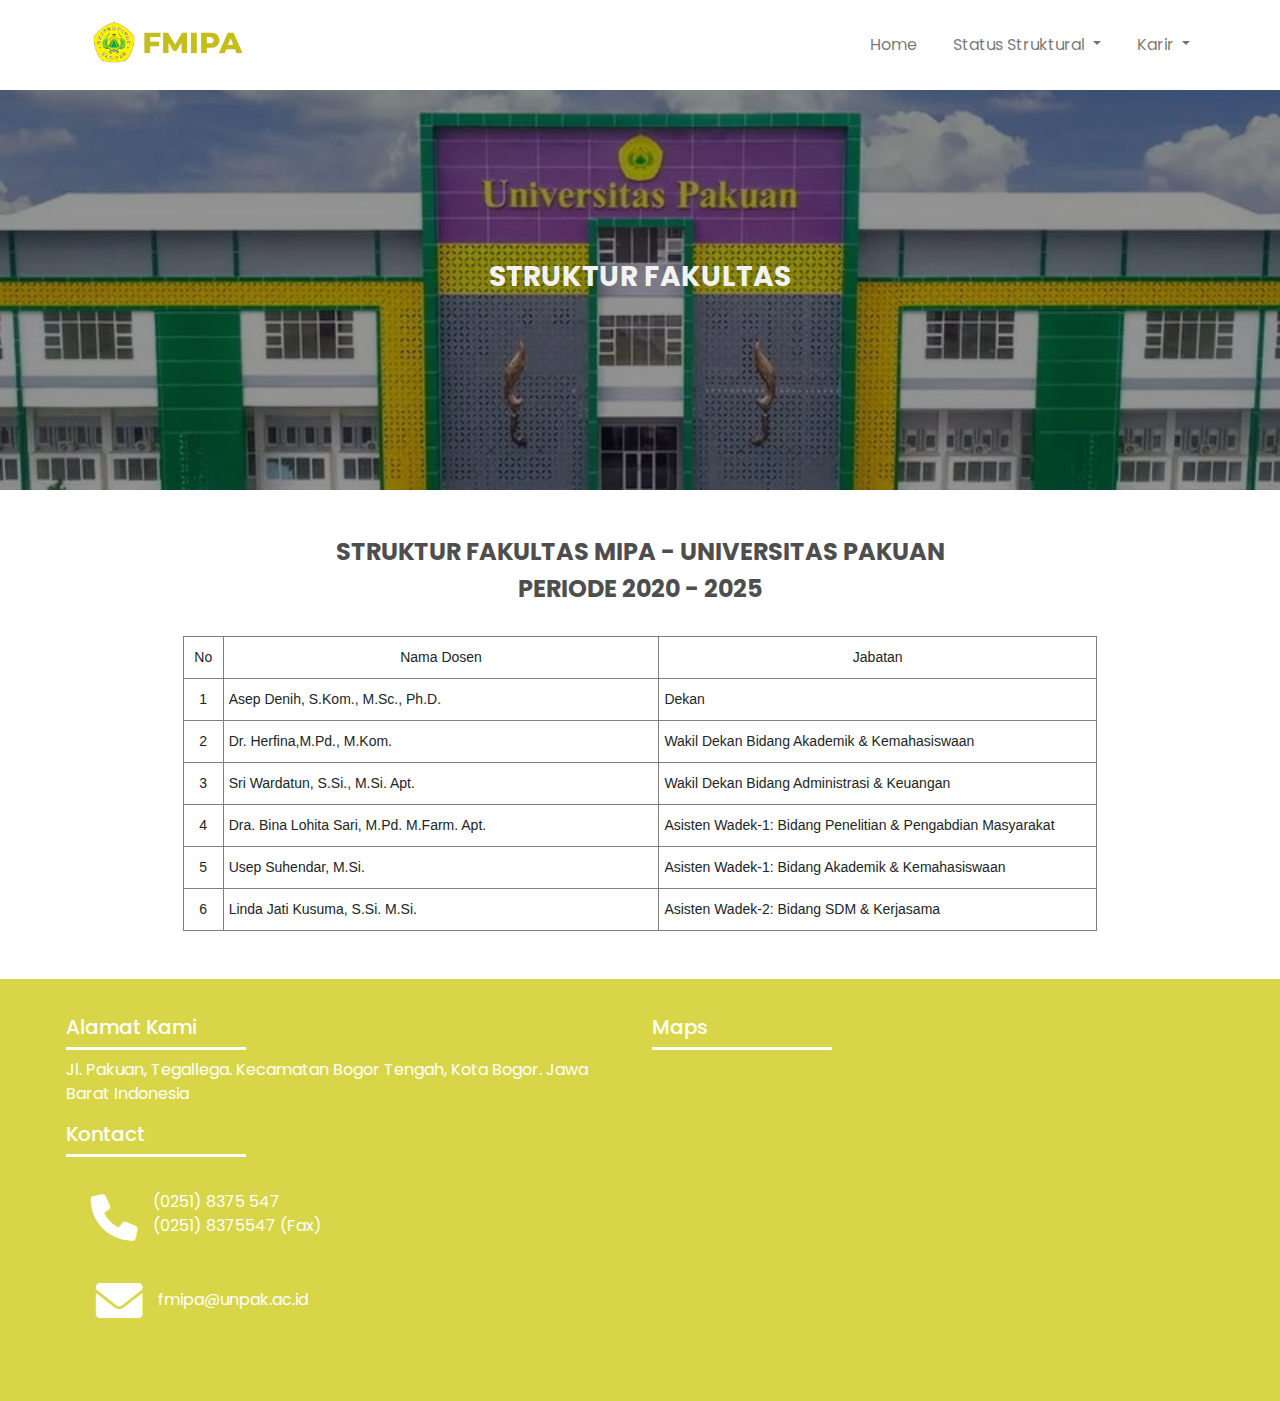
<file: struktural.html>
<!DOCTYPE html>
<html lang="en">
  <head>
    <!-- Required meta tags -->
    <meta charset="utf-8" />
    <meta name="viewport" content="width=device-width, initial-scale=1" />
    <!-- CSS -->
    <link rel="stylesheet" href="assets/css/style.css" />
    <!-- Bootstrap CSS -->
    <link rel="stylesheet" href="vendor/bootstrap/css/bootstrap.min.css" />
    <!-- icon -->
    <link
      rel="stylesheet"
      href="https://cdnjs.cloudflare.com/ajax/libs/font-awesome/6.0.0/css/all.min.css"
      integrity="sha512-9usAa10IRO0HhonpyAIVpjrylPvoDwiPUiKdWk5t3PyolY1cOd4DSE0Ga+ri4AuTroPR5aQvXU9xC6qOPnzFeg=="
      crossorigin="anonymous"
      referrerpolicy="no-referrer"
    />
    <!-- css table -->
    <style type="text/css">
      .tg {
        border-collapse: collapse;
        border-spacing: 0;
        margin-left: auto;
        margin-right: auto;
      }
      .tg td {
        border-color: black;
        border-style: solid;
        border-width: 1px;
        font-family: Arial, sans-serif;
        font-size: 14px;
        overflow: hidden;
        padding: 10px 5px;
        word-break: normal;
      }
      .tg th {
        border-color: black;
        border-style: solid;
        border-width: 1px;
        font-family: Arial, sans-serif;
        font-size: 14px;
        font-weight: normal;
        overflow: hidden;
        padding: 10px 5px;
        word-break: normal;
      }
      .tg .tg-c3ow {
        border-color: inherit;
        text-align: center;
        vertical-align: top;
      }
      .tg .tg-0pky {
        border-color: inherit;
        text-align: left;
        vertical-align: top;
      }
    </style>
    <title>STRUKTUR FAKULTASA | CDC FMIPA PAKUAN</title>
  </head>

  <body id="home">
    <!-- Navbar -->
    <nav class="navbar navbar-expand-lg navbar-light fixed-top" id="navbar">
      <div class="container">
        <a class="navbar-brand" href="#"><img src="assets/img/logo_fmipa.png" width="170" alt="" /></a>
        <button class="navbar-toggler" type="button" data-bs-toggle="collapse" data-bs-target="#navbarNavDropdown" aria-controls="navbarNavDropdown" aria-expanded="false" aria-label="Toggle navigation">
          <span class="navbar-toggler-icon"></span>
        </button>
        <div class="collapse navbar-collapse" id="navbarNavDropdown">
          <ul class="navbar-nav ms-auto">
            <li class="nav-item">
              <a class="nav-link" href="index.html">Home</a>
            </li>
            <li class="nav-item dropdown">
              <a class="nav-link dropdown-toggle" href="#" id="navbarDropdownMenuLink" role="button" data-bs-toggle="dropdown" aria-expanded="false"> Status Struktural </a>
              <ul class="dropdown-menu" aria-labelledby="navbarDropdownMenuLink">
                <li><a class="dropdown-item" href="struktur-organisasi.html">Struktur Organisasi</a></li>
                <li><a class="dropdown-item" href="struktural.html">Struktural</a></li>
              </ul>
            </li>
            <li class="nav-item dropdown">
              <a class="nav-link dropdown-toggle" href="#" id="navbarDropdownMenuLink" role="button" data-bs-toggle="dropdown" aria-expanded="false"> Karir </a>
              <ul class="dropdown-menu" aria-labelledby="navbarDropdownMenuLink">
                <li><a class="dropdown-item" href="lowongan.html">Lowongan Pekerjaan</a></li>
                <li><a class="dropdown-item" href="kerjasama.html">Peluang Kerjasama</a></li>
                <li><a class="dropdown-item" href="program.html">Program Praktik Lapang</a></li>
              </ul>
            </li>
          </ul>
        </div>
      </div>
    </nav>
    <!-- End Navbar -->

    <!-- Jumbotron -->

    <div class="jumbotron-job backgound-banner-400 mb-5">
      <div class="banner-black">
          <div class="col-md-12 text-banner">
            <h3 class="fw-bold lead1">STRUKTUR FAKULTAS</h3>
          </div>
      </div>
    </div>

    <!-- End Jumbotron -->
    <!-- content -->
    <section id="struktur">
      <div class="container">
        <div class="row text-center mb-4">
          <div class="col">
            <h4 class="title-struktur">STRUKTUR FAKULTAS MIPA - UNIVERSITAS PAKUAN</h4>
            <h4 class="title-struktur">PERIODE 2020 - 2025</h4>
          </div>
        </div>
        <div class="row justify-content-center mb-5">
          <div class="col">
            <div class="dosen-table" style="overflow: auto;">
              <table class="tg" style="table-layout: fixed; width: 913px">
                <colgroup>
                  <col style="width: 39.75px" />
                  <col style="width: 435.75px" />
                  <col style="width: 437.75px" />
                </colgroup>
                <thead>
                  <tr>
                    <th class="tg-c3ow">No</th>
                    <th class="tg-c3ow">Nama Dosen</th>
                    <th class="tg-c3ow">Jabatan</th>
                  </tr>
                </thead>
                <tbody>
                  <tr>
                    <td class="tg-c3ow">1</td>
                    <td class="tg-0pky">Asep Denih, S.Kom., M.Sc., Ph.D.</td>
                    <td class="tg-0pky">Dekan</td>
                  </tr>
                  <tr>
                    <td class="tg-c3ow">2</td>
                    <td class="tg-0pky">Dr. Herfina,M.Pd., M.Kom.</td>
                    <td class="tg-0pky">Wakil Dekan Bidang Akademik &amp; Kemahasiswaan</td>
                  </tr>
                  <tr>
                    <td class="tg-c3ow">3</td>
                    <td class="tg-0pky">Sri Wardatun, S.Si., M.Si. Apt.</td>
                    <td class="tg-0pky">Wakil Dekan Bidang Administrasi &amp; Keuangan</td>
                  </tr>
                  <tr>
                    <td class="tg-c3ow">4</td>
                    <td class="tg-0pky">Dra. Bina Lohita Sari, M.Pd. M.Farm. Apt.</td>
                    <td class="tg-0pky">Asisten Wadek-1: Bidang Penelitian &amp; Pengabdian Masyarakat</td>
                  </tr>
                  <tr>
                    <td class="tg-c3ow">5</td>
                    <td class="tg-0pky">Usep Suhendar, M.Si.</td>
                    <td class="tg-0pky">Asisten Wadek-1: Bidang Akademik &amp; Kemahasiswaan</td>
                  </tr>
                  <tr>
                    <td class="tg-c3ow">6</td>
                    <td class="tg-0pky">Linda Jati Kusuma, S.Si. M.Si.</td>
                    <td class="tg-0pky">Asisten Wadek-2: Bidang SDM &amp; Kerjasama</td>
                  </tr>
                </tbody>
              </table>
            </div>
          </div>
        </div>
      </div>
    </section>
    <!-- end content -->

    <!-- footer -->
    <footer class="text-white">
      <div class="footer row justify-content-center p-3">
        <div class="col-md-6">
          <h5>Alamat Kami</h5>
          <div class="underline-white mb-2" style="width: 180px"></div>
          <p>Jl. Pakuan, Tegallega. Kecamatan Bogor Tengah, Kota Bogor. Jawa Barat Indonesia</p>
          <h5>Kontact</h5>
          <div class="underline-white mb-2" style="width: 180px"></div>
          <div class="contact">
            <div class="phone">
              <i class="fa-solid fa-phone"></i>
              <p>(0251) 8375 547</p>
              <p>(0251) 8375547 (Fax)</p>
            </div>
            <div class="mail">
              <i class="fa-solid fa-envelope"></i>
              <p>fmipa@unpak.ac.id</p>
            </div>
          </div>
        </div>
        <div class="col-md-6">
          <h5>Maps</h5>
          <div class="underline-white mb-2" style="width: 180px"></div>
          <div class="mapouter">
            <div class="gmap_canvas">
              <iframe
                id="gmap_canvas"
                src="https://www.google.com/maps/embed?pb=!1m14!1m8!1m3!1d15853.494057079548!2d106.8119895!3d-6.6004179!3m2!1i1024!2i768!4f13.1!3m3!1m2!1s0x0%3A0xd56ba6305181755c!2sUniversitas+Pakuan!5e0!3m2!1sid!2sid!4v1565750792388!5m2!1sid!2sid"
                frameborder="0"
                scrolling="no"
                marginheight="0"
                marginwidth="0"
              ></iframe>
            </div>
          </div>
        </div>
      </div>
    </footer>
    <!-- end footer -->
    <script src="vendor/bootstrap/js/bootstrap.bundle.min.js"></script>
    <script src="assets/js/script.js"></script>
  </body>
</html>
</file>
<file: assets/css/style.css>
@import url('https://fonts.googleapis.com/css2?family=Poppins&display=swap');

body {
    font-family: 'Poppins', sans-serif !important;
    font-size: 20px;
}

nav {
    background-color: #fff;
    transition: all 0.5s;
    width: 100%;
    top: 0;
    z-index: 99;


}

.nav-link {
    margin-left: 20px !important;
    transition: all 0.5s !important;
}


.nav-link:hover {
    color: #c4c141 !important;
}

.dropdown-submenu {
    position: relative;
}

.dropdown-submenu>.dropdown-menu {
    top: 0;
    left: 100%;
    margin-top: -6px;
}

/* rotate caret on hover */
.dropdown-menu>li>a:hover:after {
    text-decoration: underline;
    transform: rotate(-90deg);
}


.btn-primary {
    color: #fff !important;
    background-color: #d8d648 !important;
    border: none !important;
    box-shadow: none !important;
    transition: all 1s !important;
    border-radius: 10px !important;

}

.btn-primary:hover {
    background-color: #c4c141 !important;
    border-radius: 20px !important;
}

.btn-more {
    padding-left: 30px !important;
    padding-right: 30px !important;
}

.jumbotron .backgound-banner {
    height: 700px;
    background-image: url('../img/gd-fmipa.jpg');
    background-size: cover;
    background-position: 0 -100px;
    text-align: center;
}

.backgound-banner-400 {
    height: 400px;
    width: 100%;
    background-image: url('../img/gedung-unpak1-400.jpg');
    background-size: cover;
    text-align: center;

}

.backgound-banner-400 .banner-black {
    margin-top: 90px;
    height: 400px;
    width: 100%;
    background-color: #0000006c;
}

.backgound-banner-400 .text-banner {
    height: 300px;
    padding-top: 170px;
}

.backgound-banner-400 .lead1 {
    color: #f2f2f2;
}



.title-h2 {
    color: #4e4e4e;
    font-weight: bold;
}

.title-struktur {
    color: #4e4e4e;
    font-weight: bold;
}

#kerjasama {
    margin-top: 4rem;
}

.link-career {
    text-decoration: none;
    color: #4e4e4e;
    transition: ease all 0.2s;
}

.link-career:hover {
    color: #d8d648;
}

.card-career {
    display: flex;
    padding: 10px;
    margin: 10px;
    border-radius: 5px;
}

.card-career img {
    width: 100px;
    float: left;
}

.card-career-body {
    margin: 5px;
    padding: 5px;
}

.card-job {
    display: flex;
    border-radius: 5px;
    padding: 15px;
}

.card-job img {
    width: 300px;
    float: left;
    margin-left: auto;
    margin-right: auto;
}

.card-kerjasama img {
    width: 600px;
    float: left;
    margin-left: auto;
    margin-right: auto;
}

.card-program img {
    width: 350px;
    float: left;
    margin-left: auto;
    margin-right: auto;
}

.card-job-body .judul {
    color: #d8d648;
}

.job-detail .detail1 {
    float: left;
    margin-left: 20px;
    margin-bottom: 20px;

}

.job-detail .detail2 {
    float: right;
    margin-left: 20px;
    margin-bottom: 20px;

}

.card-cobain img {
    float: left;
}

.btn-career .btn {
    padding-left: 70px;
    padding-right: 70px;
    margin: 20px;
}


#underline {
    background-color: #d8d648;
    height: 5px;
    margin-left: auto;
    margin-right: auto;
}

.line1 {
    width: 500px;
}

.line2 {
    width: 250px;
}

.line3 {
    width: 300px;
}

.card {
    border: none !important;
    transition: all 0.3s !important;
}

.card:hover {
    box-shadow: 10px 10px 17px -5px rgba(0, 0, 0, 0.09);
    -webkit-box-shadow: 10px 10px 17px -5px rgba(0, 0, 0, 0.09);
    -moz-box-shadow: 10px 10px 17px -5px rgba(0, 0, 0, 0.09);
}

/* hide more carerr */

/* end hide more carerr */

footer {
    background-color: #d8d648;
    padding-top: 20px;
    padding-bottom: 20px;
    padding-right: 50px;
    padding-left: 50px;
}

.footer .underline-white {
    background-color: #fff;
    height: 3px;

}

.footer .contact {
    padding: 10px;
}

.footer .contact i {
    font-size: 35pt;
    float: left;
}

.footer .contact p {
    padding: 0;
    margin: 0;
}

.footer .contact .phone {
    padding: 15px;
    margin-bottom: 15px;
}

.footer .contact i {
    margin-top: 5px;
    margin-right: 15px;
}

.footer .contact .mail {
    padding: 20px;
    margin-bottom: 15px;
}

.footer .contact .mail i {
    margin-right: 15px;
    margin-top: -10px;
}

.gmap_canvas {
    background: none !important;
}

.gmap_canvas iframe {
    width: 600px;
    height: 300px;
}

.mapouter {
    position: relative;
}








/* dekstop scale */
@media (min-width: 1281px) {
    nav {
        background-color: #fff;
    }

    .navbar-nav li:hover>ul.dropdown-menu {
        display: block;
    }

}


/* mobile tablet scale */
@media (min-width: 320px) and (max-width: 990px) {
    nav {
        background-color: #fff !important;
    }

    .jumbotron .backgound-banner {
        height: 350px;
        background-size: auto;
        background-position: -150px 0;
    }

    .backgound-banner-400 {
        height: 250px;
        background-position: 0 0;
    }

    .backgound-banner-400 .banner-black {
        height: 250px;
    }

    .backgound-banner-400 .lead1 {
        color: #f2f2f2;
        margin-top: -50px;
    }

    .title-struktur {
        font-size: 13pt;
    }

    .struktur-img {
        overflow: auto;
    }

    .struktur-img img {
        width: 700px;
    }

    .line1 {
        width: 350px;
    }

    .line2 {
        width: 200px;
    }

    .line3 {
        width: 230px;
    }

    footer {
        padding: 20px;
    }

    .gmap_canvas iframe {
        width: 300px;
        height: 300px;
    }

    .card-job img {
        width: 300px;
        float: none;
    }

    .card-kerjasama img {
        width: 450px;
        float: left;
    }

    .card-program img {
        width: 350px;
        float: left;
    }

    .job-detail .detail1,
    .job-detail .detail2 {
        float: left;
        margin-left: 0;
        margin-bottom: 0;

    }
}
</file>
